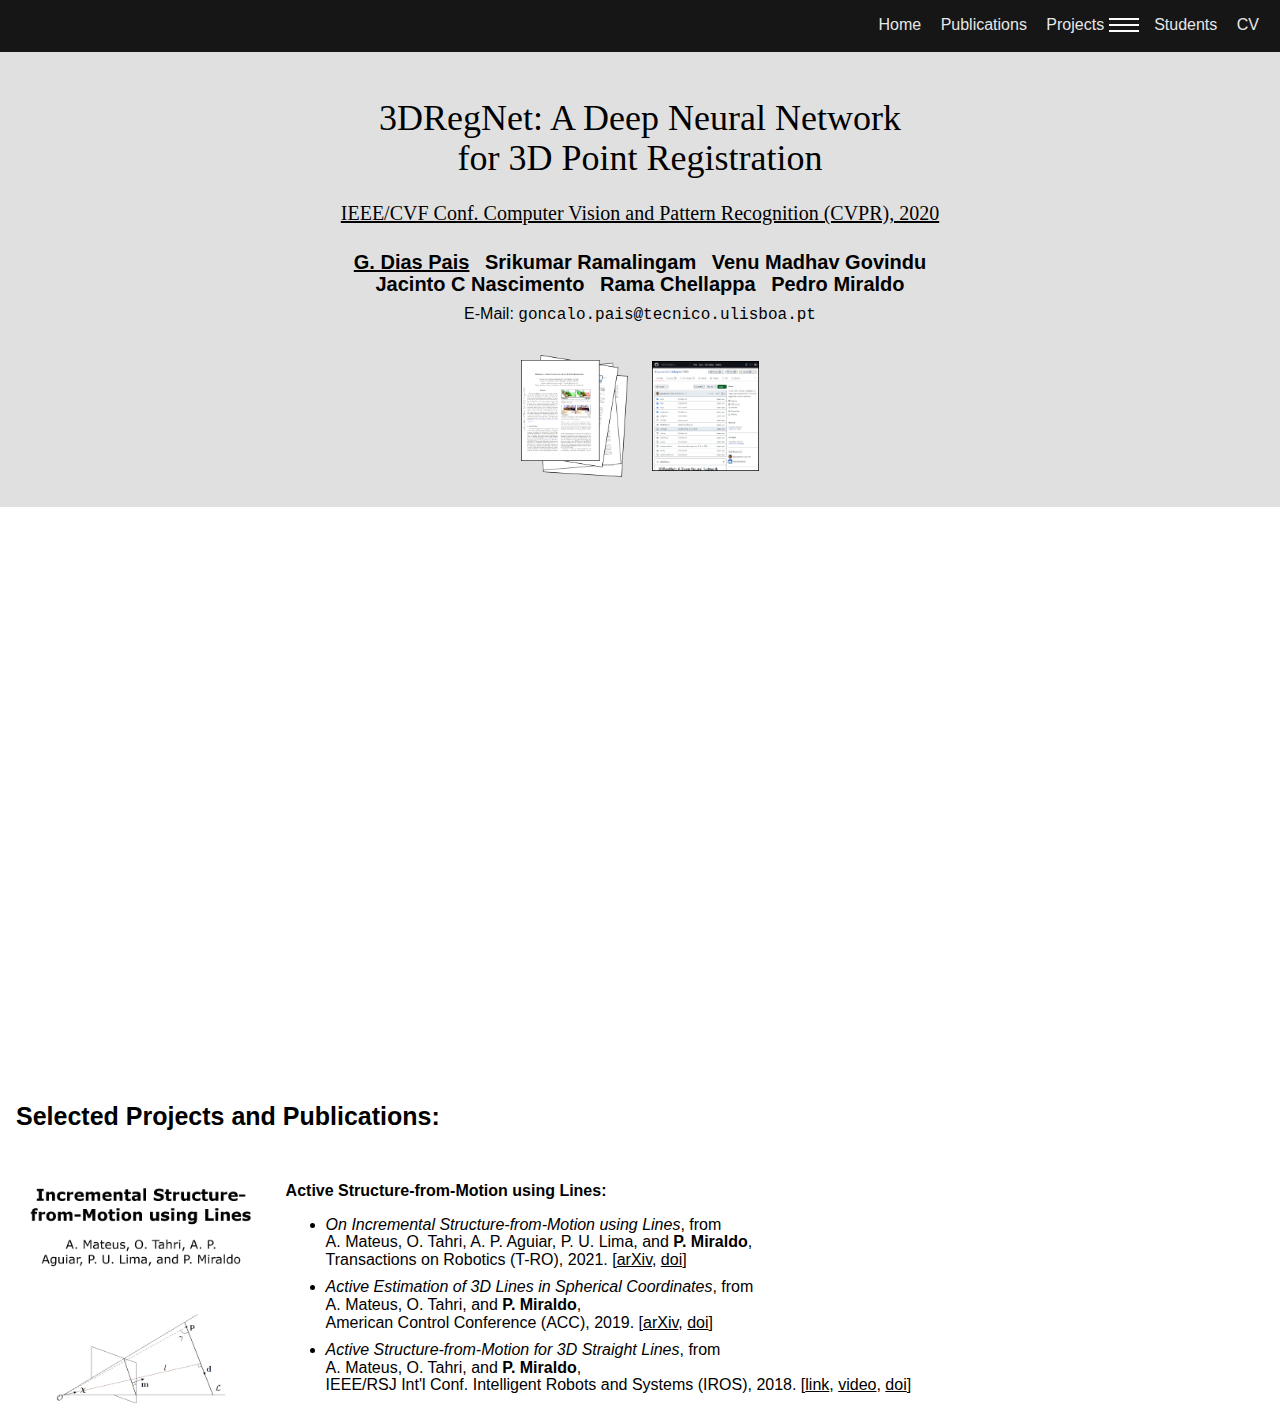
<file: project_template.html>
<html>

<head>
    <title>Pedro Miraldo | IST</title>
    <link REL="SHORTCUT ICON" HREF="./figures/ico.ico">
    <meta name="viewport" content="width=device-width, initial-scale=1">
    <link rel="stylesheet" href="/app/scss/style.css" class="css">
</head>

<body id="body_id">

    <header id="header_id" class="header flex flex-ai-c header_show_down_projects">
        <div id="header_top_bar" class="header_top_bar header_top_bar_project_color">
            <nav id="nav_id" class="flex flex-jc-sb flex-ai-c">
                <a id="hamburguer_button" class="header_menu hide_for_desktop">
                    <span></span>
                    <span></span>
                    <span></span>
                </a>
                <a href="index.html" class="header_logo">
                    <img src="figures/logo.png" , alt="institutional-logo">
                </a>
                <div class="flex flex-jc-r flex-ai-c hide_for_mobile">
                    <div class="header_links hide_for_mobile">
                            <a id="go_home" href="index.html">Home</a>
                            <a id="go_publications" href="publications.html">Publications</a>
                            <a id="show_projects" class="disable">Projects</a>
                    </div>
                    <a id="hamburguer_projects_button" class="header_menu hide_for_mobile header_menu_add_margin_right">
                        <span></span>
                        <span></span>
                        <span></span>
                    </a>
                    <div class="header_links hide_for_mobile">
                        <a id="go_students" href="students.html">Students</a>
                            <a href="PMiraldoCV.pdf">CV</a>
                    </div>
                </div>
            </nav>
        </div>
        <div id="hamburguer_menu_link" class="header_menu_links header_menu_links_closed hide_for_desktop">
            <a id="go_home" href="index.html">Home</a>
            <a id="go_publications" href="publications.html">Publications</a>
            <a id="go_students" href="students.html">Students</a>
            <a href="PMiraldoCV.pdf">CV</a>
        </div>
        <div id="hamburguer_projects_link" class="header_projects_links header_projects_links_closed">
            <a id="go_reg_int_lines" class="caption">Projects with Code</a>
            <a id="go_reg_int_lines" href=".">3D Registration with Lines Intersections</a>
            <a id="go_reg_int_lines" href=".">3D Registration Network</a>
            <a id="go_reg_int_lines" href=".">Pose Estimation with Points and Lines</a>
        </div>
    </header>


    
    <div class="background_project_light">

        <div class="project_head">

            <h1>
                <!--
                    paper title
                -->
                3DRegNet: A Deep Neural Network<br>for 3D Point Registration
            </h1>
            <h2>
                <!--
                    conference/journal
                -->
                IEEE/CVF Conf. Computer Vision and Pattern Recognition (CVPR), 2020
            </h2>

            <h3>
                <!--
                    add authors with links to their pages
                -->
                <a class="underline" href="https://goncalo120.github.io/">G. Dias Pais</a>
                <a href="https://www.cs.utah.edu/~srikumar/">Srikumar Ramalingam</a>
                <a href="https://ee.iisc.ac.in/~venu/">Venu Madhav Govindu</a>
                <a href="http://users.isr.ist.utl.pt/~jan/">Jacinto C Nascimento</a>
                <a href="https://rama.umiacs.io/">Rama Chellappa</a>
                <a href="https://pmiraldo.github.io/">Pedro Miraldo</a>
            </h3>

            <br>

            <h4>
                <!--
                    Main contact Contact
                -->
                E-Mail:
                <a href="mailto:goncalo.pais@tecnico.ulisboa.pt">goncalo.pais@tecnico.ulisboa.pt</a>
            </h4>

            <!--
                Download items, still in project head
            -->
            <div class="downloads">            
                <div class="download_item">
                    <a href="https://arxiv.org/pdf/1904.01701.pdf">
                        <img src="regnet_icon.png" alt="Avatar" class="image">
                        <div class="middle">
                            <div class="text">
                            Paper
                            </div>
                        </div>
                    </a>
                </div>
                <div class="download_item">
                    <a href="https://github.com/goncalo120/3DRegNet">
                        <img src="regnet_code.png" alt="Avatar" class="image">
                        <div class="middle">
                            <div class="text">
                            Code
                            </div>
                        </div>
                    </a>
                </div>
            </div>
        </div>
    </div>
 

    <div class="project_body">
        <iframe width="800px" height="450px" src="https://www.youtube.com/embed/rEY6KwhmXro" title="CVPR2020 Presentation" frameborder="0" allow="accelerometer; autoplay; clipboard-write; encrypted-media; gyroscope; picture-in-picture" allowfullscreen></iframe>
    </div>

    

    <div class="selected_projects">

        <p>
            <b style="font-size:25;">Selected Projects and Publications:</b>
        </p>

        <br><br>
        <div class="row_project">
            <div class="row_project_picture">
                <img src="project_gif/2021-active-lines-sfm.gif">
            </div>
            <div class="row_project_papers">
                <b>Active Structure-from-Motion using Lines:</b><br>
                <ul>
                    <li>
                        <i>On Incremental Structure-from-Motion using Lines</i>, from<br>
                        A. Mateus, O. Tahri, A. P. Aguiar, P. U. Lima, and <b>P. Miraldo</b>,<br>
                        Transactions on Robotics (T-RO), 2021.
                        [<a href="https://arxiv.org/abs/2105.11196">arXiv</a>,
                        <a href="https://doi.org/10.1109/TRO.2021.3085487">doi</a>]

                    </li>
                    <li>
                        <i>Active Estimation of 3D Lines in Spherical Coordinates</i>, from<br>
                        A. Mateus, O. Tahri, and <b>P. Miraldo</b>,<br>
                        American Control Conference (ACC), 2019.
                        [<a href="https://arxiv.org/abs/1902.00473">arXiv</a>,
                        <a href="https://doi.org/10.23919/ACC.2019.8814938">doi</a>]

                    </li>
                    <li>
                        <i>Active Structure-from-Motion for 3D Straight Lines</i>, from<br>
                        A. Mateus, O. Tahri, and <b>P. Miraldo</b>,<br>
                        IEEE/RSJ Int'l Conf. Intelligent Robots and Systems (IROS), 2018.
                        [<a href="https://arxiv.org/abs/1807.00753">link</a>,
                        <a href="./videos.html">video</a>,
                        <a href="https://doi.org/10.1109/IROS.2018.8593793">doi</a>]
                    </li>
                </ul>
            </div>
        </div>

    </div>



    <script src="/app/js/script.js"></script>
    <script src="/app/js/page_id.js"></script>

</body>


</html>
</file>
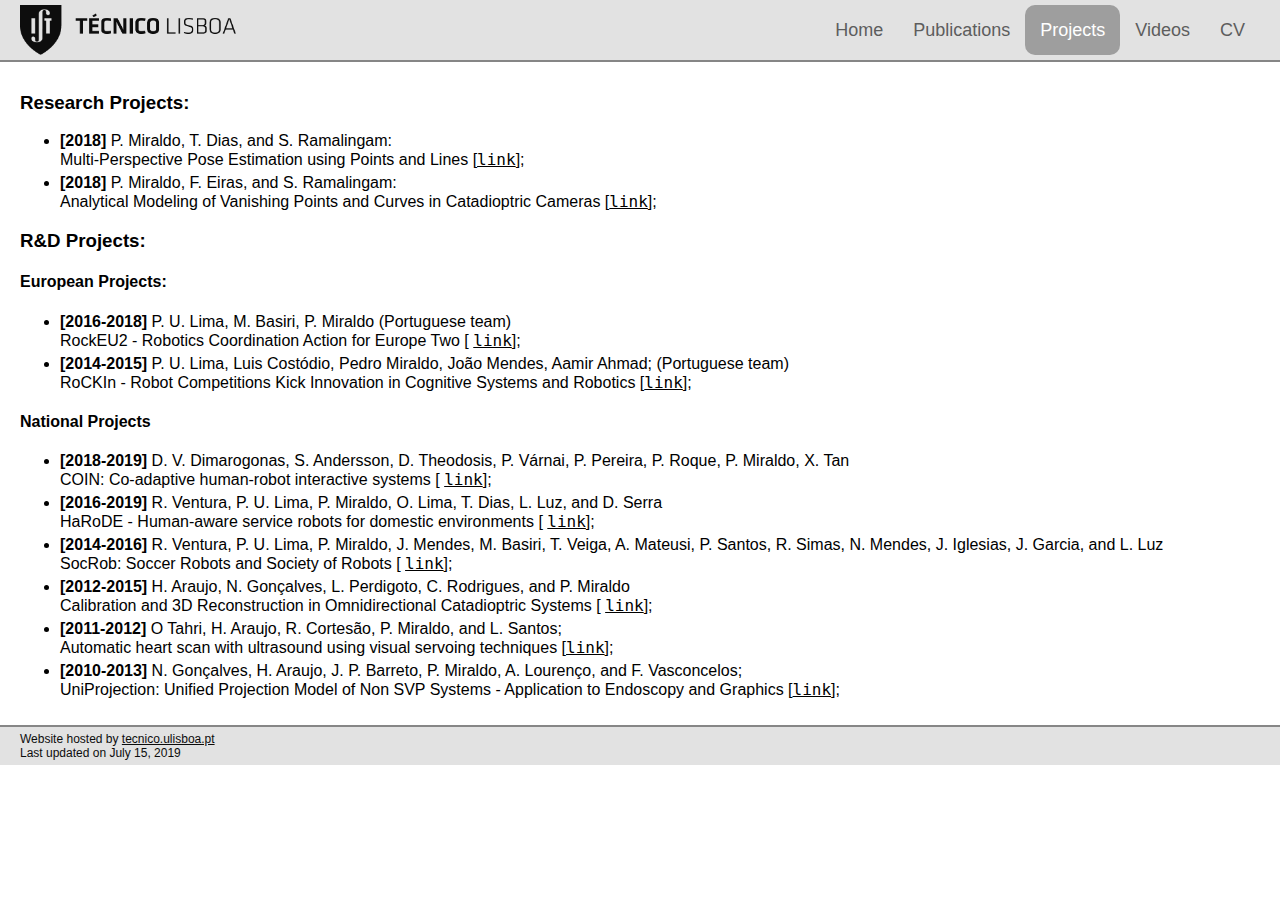
<file: projects.html>
<!-- 
  Pedro Miraldo
  Instituto Superior Tecnico, Lisboa
  pedrosdm@gmail.com
  -->

<html>

<head>
    <title>Pedro Miraldo | IST</title>
    <link REL="SHORTCUT ICON" HREF="./figures/ico.ico">
    </link>
    <link type=" text/css " rel="stylesheet " href="pmiraldo.css ">
    </link>
    <meta name="viewport " content="width=device-width, initial-scale=1 ">
    <script src="./pmiraldo.js "></script>
</head>


<body>


    <div class="header " id="myTopnav ">
        <ul>
            <li>
                <img src="figures/logo.png " alt="Istitution Logo " height="50px " />
            </li>
            <li>
                <a href="./index.html ">Home</a>
            </li>
            <li>
                <a href="./publications.html ">Publications</a>
            </li>
            <li>
                <a class="active " href="./projects.html ">Projects</a>
            </li>
            <li>
                <a href="./videos.html ">Videos</a>
            </li>
            <li>
                <a href="./PMiraldoCV.pdf ">CV</a>
            </li>
        </ul>
        <a href="javascript:void(0); " style="font-size:16px; " class="icon " onclick="myFunction() ">
            <div class="container " onclick="iconTrans(this) ">
                <div class="bar1 "></div>
                <div class="bar2 "></div>
                <div class="bar3 "></div>
            </div>
        </a>
    </div>

    <br>

    <div class="bodypm ">

        <h3>
            Research Projects:
        </h3>
        <ul>
            <li>
                <b>[2018]</b> P. Miraldo, T. Dias, and S. Ramalingam:<br> Multi-Perspective Pose Estimation using Points and Lines [<a href="myproj/2018mp_minimal_points_lines.html "><tt>link</tt></a>];
            </li>
            <li>
                <b>[2018]</b> P. Miraldo, F. Eiras, and S. Ramalingam:<br> Analytical Modeling of Vanishing Points and Curves in Catadioptric Cameras [<a href="myproj/2018vp_ncccs.html "><tt>link</tt></a>];
            </li>
        </ul>


        <h3>
            R&D Projects:
        </h3>
        <h4>
            European Projects:
        </h4>
        <ul>
            <li>
                <b>[2016-2018]</b> P. U. Lima, M. Basiri, P. Miraldo (Portuguese team) <br> RockEU2 - Robotics Coordination Action for Europe Two [
                <a href="https://www.eu-robotics.net/eurobotics/about/projects/rockeu2.html "><tt>link</tt></a>];
            </li>
            <li>
                <b>[2014-2015]</b> P. U. Lima, Luis Cost&oacute;dio, Pedro Miraldo, Jo&atilde;o Mendes, Aamir Ahmad; (Portuguese team) <br> RoCKIn - Robot Competitions Kick Innovation in Cognitive Systems and Robotics [<a href="http://rockinrobotchallenge.eu/ "><tt>link</tt></a>];
            </li>
        </ul>

        <h4>
            National Projects
        </h4>
        <ul>
            <li>
                <b>[2018-2019]</b> D. V. Dimarogonas, S. Andersson, D. Theodosis, P. V&aacute;rnai, P. Pereira, P. Roque, P. Miraldo, X. Tan<br> COIN: Co-adaptive human-robot interactive systems [
                <a href="http://www.coinssf.se "><tt>link</tt></a>];
            </li>
            <li>
                <b>[2016-2019]</b> R. Ventura, P. U. Lima, P. Miraldo, O. Lima, T. Dias, L. Luz, and D. Serra <br> HaRoDE - Human-aware service robots for domestic environments [
                <a href="http://welcome.isr.tecnico.ulisboa.pt/projects/harode-human-aware-service-robots-for-domestic-environments/ "><tt>link</tt></a>];
            </li>
            <li>
                <b>[2014-2016]</b> R. Ventura, P. U. Lima, P. Miraldo, J. Mendes, M. Basiri, T. Veiga, A. Mateusi, P. Santos, R. Simas, N. Mendes, J. Iglesias, J. Garcia, and L. Luz<br> SocRob: Soccer Robots and Society of Robots [
                <a href="http://socrob.isr.ist.utl.pt "><tt>link</tt></a>];
            </li>
            <li>
                <b>[2012-2015]</b> H. Araujo, N. Gon&ccedil;alves, L. Perdigoto, C. Rodrigues, and P. Miraldo<br> Calibration and 3D Reconstruction in Omnidirectional Catadioptric Systems [
                <a href="https://www.fct.pt/apoios/projectos/consulta/vglobal_projecto.phtml.en?idProjecto=122454&idElemConcurso=4216 "><tt>link</tt></a>];
            </li>
            <li>
                <b>[2011-2012]</b> O Tahri, H. Araujo, R. Cortes&atilde;o, P. Miraldo, and L. Santos;<br> Automatic heart scan with ultrasound using visual servoing techniques [<a href="https://isr.uc.pt/index.php/projects?task=showprojectisr.show&idProject=27 "><tt>link</tt></a>];
            </li>
            <li>
                <b>[2010-2013]</b> N. Gon&ccedil;alves, H. Araujo, J. P. Barreto, P. Miraldo, A. Louren&ccedil;o, and F. Vasconcelos;<br> UniProjection: Unified Projection Model of Non SVP Systems - Application to Endoscopy and Graphics [<a href="https://www.isr.uc.pt/index.php/projects?task=showprojectisr.show&idProject=9 "><tt>link</tt></a>];
            </li>
        </ul>

    </div>

    <div class="footer">
        <!--Website hosted by <a href="http://www.kth.se ">www.kth.se</a><br>-->
        Website hosted by <a href="http://www.tecnico.ulisboa.pt ">tecnico.ulisboa.pt</a><br> Last updated on July 15, 2019
    </div>

</body>

</html>
</file>
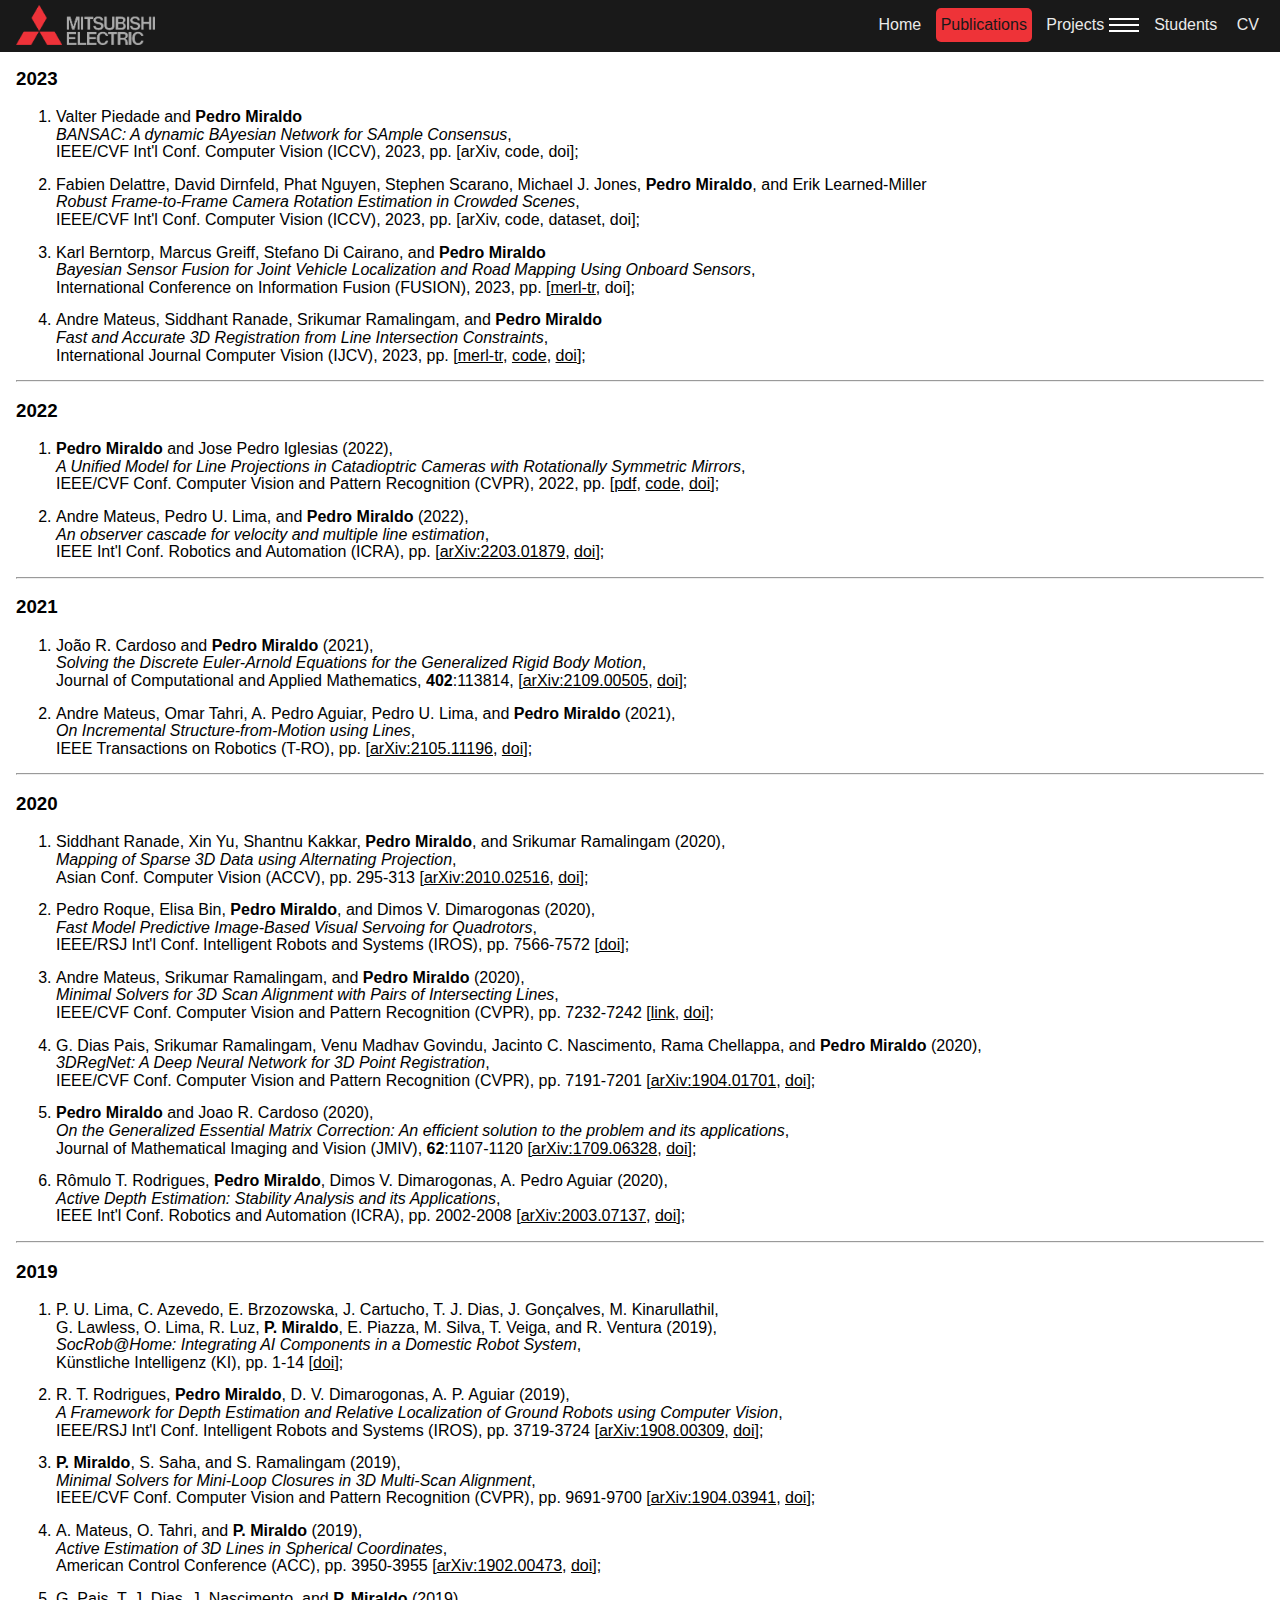
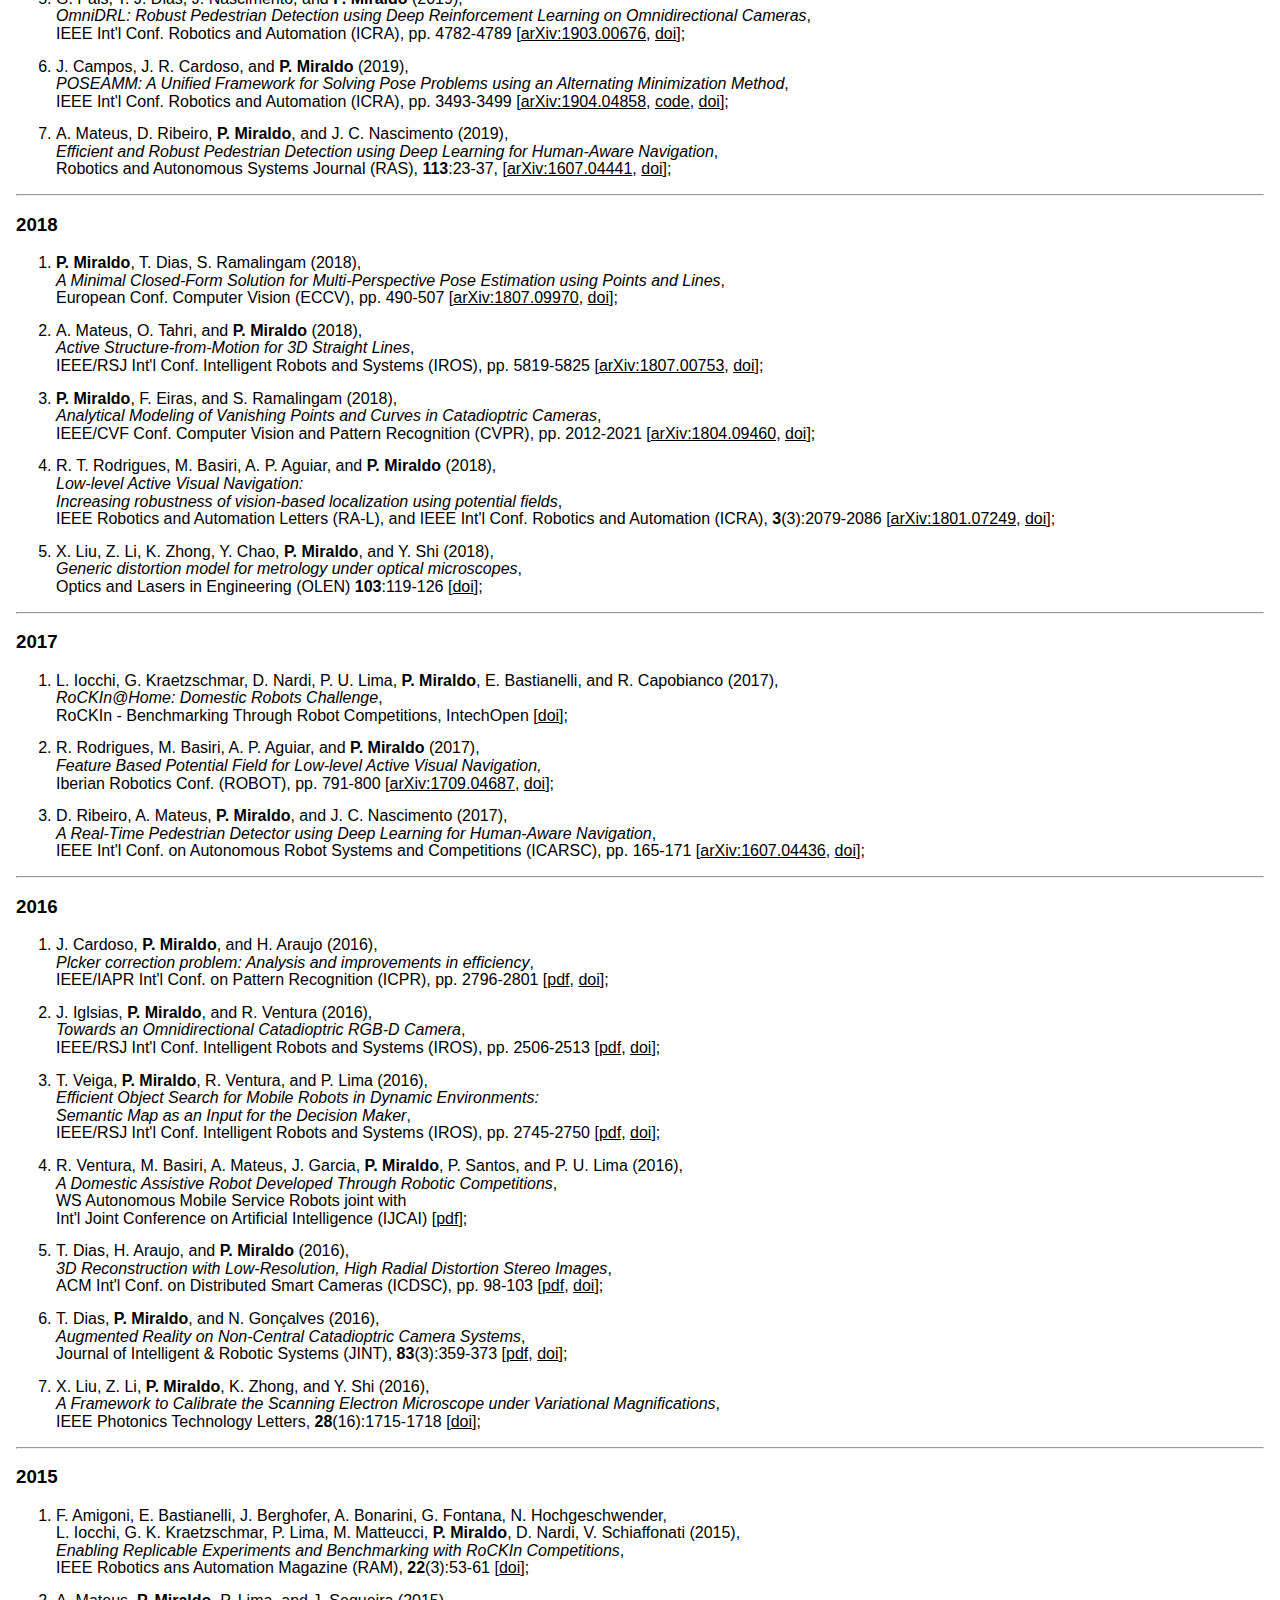
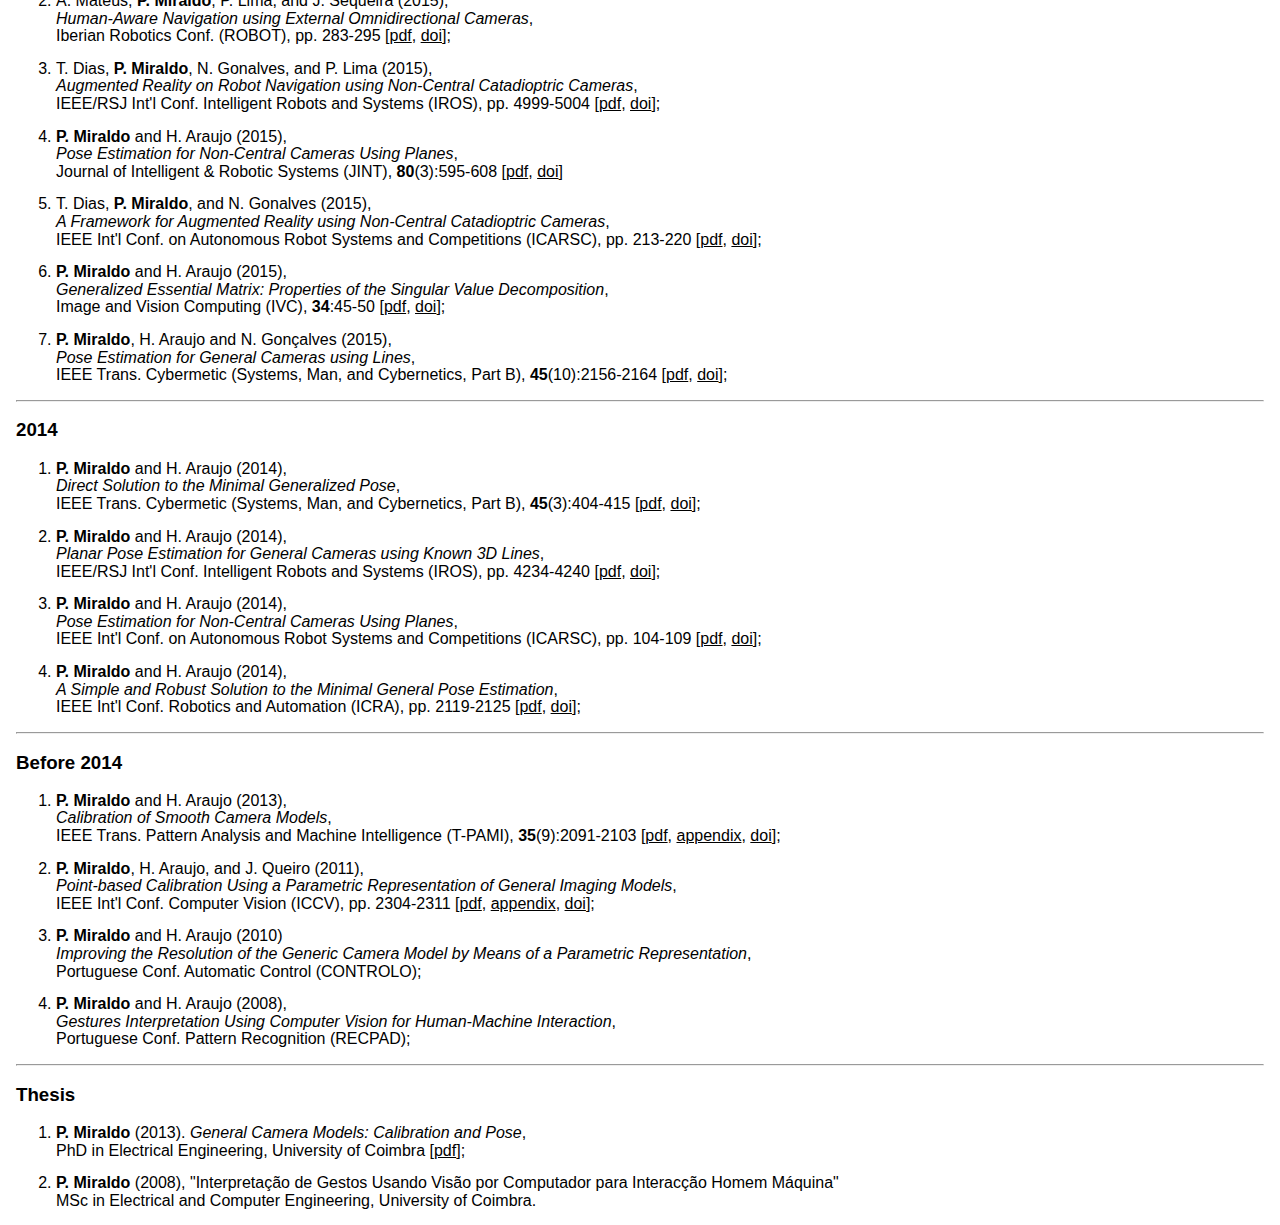
<file: publications.html>
<html>

<head>
    <title>Pedro Miraldo</title>
    <link REL="SHORTCUT ICON" HREF="figures/diam.png">
    <meta name="viewport" content="width=device-width, initial-scale=1">
    <link rel="stylesheet" href="/app/scss/style.css" class="css">
</head>

<body id="body_id">

    <script id="replace_with_navbar" src="/app/js/nav.js"></script>

    <div class="pub">

        <h3 id="2023">2023</h3>
        <ol>
            <li>
                Valter Piedade and <b>Pedro Miraldo</b><br>
                <i>BANSAC: A dynamic BAyesian Network for SAmple Consensus</i>,<br>
                IEEE/CVF Int'l Conf. Computer Vision (ICCV), 2023, pp.
                [arXiv,
                code,
                doi];
            </li>
            <li>
                Fabien Delattre, David Dirnfeld, Phat Nguyen, Stephen Scarano, Michael J. Jones, <b>Pedro Miraldo</b>, and Erik Learned-Miller<br>
                <i>Robust Frame-to-Frame Camera Rotation Estimation in Crowded Scenes</i>,<br>
                IEEE/CVF Int'l Conf. Computer Vision (ICCV), 2023, pp.
                [arXiv,
                code,
                dataset,
                doi];
            </li>
            <li>
                Karl Berntorp, Marcus Greiff, Stefano Di Cairano, and <b>Pedro Miraldo</b><br>
                <i>Bayesian Sensor Fusion for Joint Vehicle Localization and Road Mapping Using Onboard Sensors</i>,<br>
                International Conference on Information Fusion (FUSION), 2023, pp.
                [<a href="https://www.merl.com/publications/TR2023-074">merl-tr</a>,
                doi];
            </li>
            <li>
                Andre Mateus, Siddhant Ranade, Srikumar Ramalingam, and <b>Pedro Miraldo</b> <br>
                <i>Fast and Accurate 3D Registration from Line Intersection Constraints</i>,<br>
                International Journal Computer Vision (IJCV), 2023, pp.
                [<a href="https://www.merl.com/publications/TR2023-007">merl-tr</a>,
                <a href="https://github.com/3DVisionISR/3DMinRegLineIntersect">code</a>,
                <a href="https://doi.org/10.1007/s11263-023-01774-1">doi</a>];
            </li>
        </ol>

        <hr>

        <h3 id="2022">2022</h3>
        <ol>
            <li>
                <b>Pedro Miraldo</b> and Jose Pedro Iglesias (2022), <br>
                <i>A Unified Model for Line Projections in Catadioptric Cameras with Rotationally Symmetric Mirrors</i>,<br>
                IEEE/CVF Conf. Computer Vision and Pattern Recognition (CVPR), 2022, pp.
                [<a href="https://www.merl.com/publications/docs/TR2022-084.pdf">pdf</a>,
                <a href="https://github.com/pmiraldo/line-projection-catadioptric">code</a>,
                <a href="https://doi.org/10.1109/CVPR52688.2022.01534">doi</a>];
            </li>
            <li>
                Andre Mateus, Pedro U. Lima, and <b>Pedro Miraldo</b> (2022), <br>
                <i>An observer cascade for velocity and multiple line estimation</i>,<br>
                IEEE Int'l Conf. Robotics and Automation (ICRA), pp.
                [<a href="https://arxiv.org/abs/2203.01879">arXiv:2203.01879</a>,
                <a href="https://doi.org/10.1109/ICRA46639.2022.9812292">doi</a>];
            </li>
        </ol>

        <hr>

        <h3 id="2021">2021</h3>
        <ol>
            <li>
                Jo&atilde;o R. Cardoso and <b>Pedro Miraldo</b> (2021),<br>
                <i>Solving the Discrete Euler-Arnold Equations for the Generalized Rigid Body Motion</i>,<br>
                Journal of Computational and Applied Mathematics, <b>402</b>:113814,
                [<a href="https://arxiv.org/abs/2109.00505">arXiv:2109.00505</a>,
                <a href="https://doi.org/10.1016/j.cam.2021.113814">doi</a>];
            </li>
            <li>
                Andre Mateus, Omar Tahri, A. Pedro Aguiar, Pedro U. Lima, and <b>Pedro Miraldo</b> (2021), <br>
                <i>On Incremental Structure-from-Motion using Lines</i>,<br> IEEE Transactions on Robotics (T-RO), pp.
                [<a href="https://arxiv.org/abs/2105.11196">arXiv:2105.11196</a>,
                <a href="https://doi.org/10.1109/TRO.2021.3085487">doi</a>];
            </li>
        </ol>

        <hr>

        <h3 id="2020">2020</h3>
        <ol>
            <li>
                Siddhant Ranade, Xin Yu, Shantnu Kakkar, <b>Pedro Miraldo</b>, and Srikumar Ramalingam (2020), <br>
                <i>Mapping of Sparse 3D Data using Alternating Projection</i>,<br> Asian Conf. Computer Vision
                (ACCV),
                pp. 295-313
                [<a href="https://arxiv.org/abs/2010.02516">arXiv:2010.02516</a>,
                <a href="https://doi.org/10.1007/978-3-030-69525-5_18">doi</a>];
            </li>
            <li>
                Pedro Roque, Elisa Bin, <b>Pedro Miraldo</b>, and Dimos V. Dimarogonas (2020),<br>
                <i>Fast Model Predictive Image-Based Visual Servoing for Quadrotors</i>,<br> IEEE/RSJ Int'l Conf.
                Intelligent Robots and Systems (IROS), pp. 7566-7572
                [<a href="https://doi.org/10.1109/IROS45743.2020.9340759">doi</a>];
            </li>
            <li>
                Andre Mateus, Srikumar Ramalingam, and <b>Pedro Miraldo</b> (2020),<br>
                <i>Minimal Solvers for 3D Scan Alignment with Pairs of Intersecting Lines</i>,<br> IEEE/CVF Conf.
                Computer Vision and Pattern Recognition (CVPR), pp. 7232-7242
                [<a href="https://openaccess.thecvf.com/content_CVPR_2020/html/Mateus_Minimal_Solvers_for_3D_Scan_Alignment_With_Pairs_of_Intersecting_CVPR_2020_paper.html">link</a>,
                <a href="https://doi.org/10.1109/CVPR42600.2020.00726">doi</a>];
            </li>
            <li>
                G. Dias Pais, Srikumar Ramalingam, Venu Madhav Govindu, Jacinto C. Nascimento, Rama Chellappa, and
                <b>Pedro Miraldo</b> (2020),<br>
                <i>3DRegNet: A Deep Neural Network for 3D Point Registration</i>,<br> IEEE/CVF Conf. Computer Vision
                and
                Pattern Recognition (CVPR), pp. 7191-7201
                [<a href="https://arxiv.org/abs/1904.01701">arXiv:1904.01701</a>,
                <a href="https://doi.org/10.1109/CVPR42600.2020.00722">doi</a>];
            </li>
            <li>
                <b>Pedro Miraldo</b> and Joao R. Cardoso (2020),<br>
                <i>On the Generalized Essential Matrix Correction: An efficient solution to the problem and its
                    applications</i>,<br> Journal of Mathematical Imaging and Vision (JMIV), <b>62</b>:1107-1120
                [<a href="https://arxiv.org/abs/1709.06328">arXiv:1709.06328</a>,
                <a href="https://doi.org/10.1007/s10851-020-00961-w">doi</a>];
            </li>
            <li>
                R&ocirc;mulo T. Rodrigues, <b>Pedro Miraldo</b>, Dimos V. Dimarogonas, A. Pedro Aguiar (2020),<br>
                <i>Active Depth Estimation: Stability Analysis and its Applications</i>,<br> IEEE Int'l Conf.
                Robotics
                and Automation (ICRA), pp. 2002-2008
                [<a href="https://arxiv.org/abs/2003.07137">arXiv:2003.07137</a>,
                <a href="https://doi.org/10.1109/ICRA40945.2020.9196670">doi</a>];
            </li>
        </ol>

        <hr>

        <h3 id="2019">2019</h3>
        <ol>
            <li>
                P. U. Lima, C. Azevedo, E. Brzozowska, J. Cartucho, T. J. Dias, J. Gon&ccedil;alves, M.
                Kinarullathil,
                <br>G. Lawless, O. Lima, R. Luz, <b>P. Miraldo</b>, E. Piazza, M. Silva, T. Veiga, and R. Ventura
                (2019), <br>
                <i>SocRob@Home: Integrating AI Components in a Domestic Robot System</i>,<br> K&uuml;nstliche
                Intelligenz (KI), pp. 1-14
                [<a href="https://doi.org/10.1007/s13218-019-00618-w">doi</a>];
            </li>
            <li>
                R. T. Rodrigues, <b>Pedro Miraldo</b>, D. V. Dimarogonas, A. P. Aguiar (2019), <br>
                <i>A Framework for Depth Estimation and Relative Localization of Ground Robots using Computer
                    Vision</i>,<br>
                IEEE/RSJ Int'l Conf. Intelligent Robots and Systems (IROS), pp. 3719-3724
                [<a href="https://arxiv.org/abs/1908.00309">arXiv:1908.00309</a>,
                <a href="https://doi.org/10.1109/IROS40897.2019.8968459">doi</a>];
            </li>
            <li>
                <b>P. Miraldo</b>, S. Saha, and S. Ramalingam (2019),<br>
                <i>Minimal Solvers for Mini-Loop Closures in 3D Multi-Scan Alignment</i>,<br> IEEE/CVF Conf.
                Computer
                Vision and Pattern Recognition (CVPR), pp. 9691-9700
                [<a href="https://arxiv.org/abs/1904.03941">arXiv:1904.03941</a>,
                <a href="https://doi.org/10.1109/CVPR.2019.00993">doi</a>];
            </li>
            <li>
                A. Mateus, O. Tahri, and <b>P. Miraldo</b> (2019),<br>
                <i>Active Estimation of 3D Lines in Spherical Coordinates</i>,<br> American Control Conference
                (ACC),
                pp. 3950-3955
                [<a href="https://arxiv.org/abs/1902.00473">arXiv:1902.00473</a>,
                <a href="https://doi.org/10.23919/ACC.2019.8814938">doi</a>];
            </li>
            <li>
                G. Pais, T. J. Dias, J. Nascimento, and <b>P. Miraldo</b> (2019),<br>
                <i>OmniDRL: Robust Pedestrian Detection using Deep Reinforcement Learning on Omnidirectional
                    Cameras</i>,<br> IEEE Int'l Conf. Robotics and Automation (ICRA), pp. 4782-4789
                [<a href="https://arxiv.org/abs/1903.00676">arXiv:1903.00676</a>,
                <a href="https://doi.org/10.1109/ICRA.2019.8794471">doi</a>];
            </li>
            <li>
                J. Campos, J. R. Cardoso, and <b>P. Miraldo</b> (2019),<br>
                <i>POSEAMM: A Unified Framework for Solving Pose Problems using an Alternating Minimization
                    Method</i>,<br> IEEE Int'l Conf. Robotics and Automation (ICRA), pp. 3493-3499
                [<a href="https://arxiv.org/abs/1904.04858">arXiv:1904.04858</a>,
                <a href="https://github.com/pmiraldo/2018AMMPoseSolver">code</a>,
                <a href="https://doi.org/10.1109/ICRA.2019.8793694">doi</a>];
            </li>
            <li>
                A. Mateus, D. Ribeiro, <b>P. Miraldo</b>, and J. C. Nascimento (2019),<br>
                <i>Efficient and Robust Pedestrian Detection using Deep Learning for Human-Aware Navigation</i>,<br>
                Robotics and Autonomous Systems Journal (RAS), <b>113</b>:23-37,
                [<a href="https://arxiv.org/abs/1607.04441">arXiv:1607.04441</a>,
                <a href="https://doi.org/10.1016/j.robot.2018.12.007">doi</a>];
            </li>
        </ol>

        <hr>

        <h3 id="2018">2018</h3>
        <ol>
            <li>
                <b>P. Miraldo</b>, T. Dias, S. Ramalingam (2018),<br>
                <i>A Minimal Closed-Form Solution for Multi-Perspective Pose Estimation using Points and
                    Lines</i>,<br>
                European Conf. Computer Vision (ECCV), pp. 490-507
                [<a href="https://arxiv.org/abs/1807.09970">arXiv:1807.09970</a>,
                <!-- <a href="myproj/2018mp_minimal_points_lines.html">project</a>, -->
                <a href="https://doi.org/10.1007/978-3-030-01270-0_29">doi</a>];
            </li>
            <li>
                A. Mateus, O. Tahri, and <b>P. Miraldo</b> (2018), <br>
                <i>Active Structure-from-Motion for 3D Straight Lines</i>,<br> IEEE/RSJ Int'l Conf. Intelligent
                Robots
                and Systems (IROS), pp. 5819-5825
                [<a href="https://arxiv.org/abs/1807.00753">arXiv:1807.00753</a>,
                <a href="https://doi.org/10.1109/IROS.2018.8593793">doi</a>];
            </li>
            <li>
                <b>P. Miraldo</b>, F. Eiras, and S. Ramalingam (2018), <br>
                <i>Analytical Modeling of Vanishing Points and Curves in Catadioptric Cameras</i>,<br> IEEE/CVF
                Conf.
                Computer Vision and Pattern Recognition (CVPR), pp. 2012-2021
                [<a href="https://arxiv.org/abs/1804.09460">arXiv:1804.09460</a>,
                <!-- <a href="myproj/2018vp_ncccs.html">project</a>, -->
                <a href="https://doi.org/10.1109/CVPR.2018.00215">doi</a>];
            </li>
            <li>
                R. T. Rodrigues, M. Basiri, A. P. Aguiar, and <b>P. Miraldo</b> (2018), <br>
                <i>Low-level Active Visual Navigation:<br> Increasing robustness of vision-based localization using
                    potential fields</i>,<br>
                IEEE Robotics and Automation Letters (RA-L), and IEEE Int'l Conf. Robotics and Automation (ICRA),
                <b>3</b>(3):2079-2086
                [<a href="https://arxiv.org/abs/1801.07249">arXiv:1801.07249</a>,
                <a href="https://doi.org/10.1109/LRA.2018.2809628">doi</a>];
            </li>
            <li>
                X. Liu, Z. Li, K. Zhong, Y. Chao, <b>P. Miraldo</b>, and Y. Shi (2018), <br>
                <i> Generic distortion model for metrology under optical microscopes</i>,<br> Optics and Lasers in
                Engineering (OLEN) <b>103</b>:119-126
                [<a href="https://doi.org/10.1016/j.optlaseng.2017.12.006">doi</a>];
            </li>
        </ol>

        <hr>

        <h3 id="2017">2017</h3>
        <ol>
            <li>
                L. Iocchi, G. Kraetzschmar, D. Nardi, P. U. Lima, <b>P. Miraldo</b>, E. Bastianelli, and R.
                Capobianco
                (2017),
                <br> <i>RoCKIn@Home: Domestic Robots Challenge</i>, </br> RoCKIn - Benchmarking Through Robot
                Competitions, IntechOpen
                [<a href="https://doi.org/10.5772/intechopen.70015">doi</a>];
            </li>
            <li>
                R. Rodrigues, M. Basiri, A. P. Aguiar, and <b>P. Miraldo</b> (2017),<br>
                <i> Feature Based Potential Field for Low-level Active Visual Navigation,</i><br> Iberian Robotics
                Conf.
                (ROBOT), pp. 791-800
                [<a href="https://arxiv.org/abs/1709.04687">arXiv:1709.04687</a>,
                <a href="https://doi.org/10.1007/978-3-319-70833-1_64">doi</a>];
            </li>
            <li>
                D. Ribeiro, A. Mateus, <b>P. Miraldo</b>, and J. C. Nascimento (2017),<br>
                <i>A Real-Time Pedestrian Detector using Deep Learning for Human-Aware Navigation</i>,<br> IEEE
                Int'l
                Conf. on Autonomous Robot Systems and Competitions (ICARSC), pp. 165-171
                [<a href="https://arxiv.org/abs/1607.04436">arXiv:1607.04436</a>,
                <a href="https://doi.org/10.1109/ICARSC.2017.7964070">doi</a>];
            </li>
        </ol>

        <hr>

        <h3 id="2016">2016</h3>
        <ol>
            <li>
                J. Cardoso, <b>P. Miraldo</b>, and H. Araujo (2016),<br>
                <i>Plcker correction problem: Analysis and improvements in efficiency</i>,<br> IEEE/IAPR Int'l Conf.
                on
                Pattern Recognition (ICPR), pp. 2796-2801
                [<a href="pub/2016icpr.pdf">pdf</a>,
                <a href="https://doi.org/10.1109/ICPR.2016.7900059">doi</a>];
            </li>
            <li>
                J. Iglsias, <b>P. Miraldo</b>, and R. Ventura (2016),<br>
                <i>Towards an Omnidirectional Catadioptric RGB-D Camera</i>,<br> IEEE/RSJ Int'l Conf. Intelligent
                Robots
                and Systems (IROS), pp. 2506-2513
                [<a href="pub/2016iros_JI.pdf">pdf</a>,
                <a href="https://doi.org/10.1109/IROS.2016.7759390">doi</a>];
            </li>
            <li>T. Veiga, <b>P. Miraldo</b>, R. Ventura, and P. Lima (2016),<br>
                <i>Efficient Object Search for Mobile Robots in Dynamic Environments: <br> Semantic Map as an Input
                    for
                    the Decision Maker</i>,<br>
                IEEE/RSJ Int'l Conf. Intelligent Robots and Systems (IROS), pp. 2745-2750
                [<a href="pub/2016iros_TV.pdf">pdf</a>,
                <a href="https://doi.org/10.1109/IROS.2016.7759426">doi</a>];
            </li>
            <li> R. Ventura, M. Basiri, A. Mateus, J. Garcia, <b>P. Miraldo</b>, P. Santos, and P. U. Lima
                (2016),<br>
                <i>A Domestic Assistive Robot Developed Through Robotic Competitions</i>,<br>
                WS Autonomous Mobile Service Robots joint with <br>Int'l Joint Conference on Artificial Intelligence
                (IJCAI)
                [<a href="pub/2016_A_Domestic_Assistive_Robot_Developed_Through_Robot_Competitions.pdf">pdf</a>];
            </li>
            <li> T. Dias, H. Araujo, and <b>P. Miraldo</b> (2016),<br>
                <i>3D Reconstruction with Low-Resolution, High Radial Distortion Stereo Images</i>,<br>
                ACM Int'l Conf. on Distributed Smart Cameras (ICDSC), pp. 98-103
                [<a href="pub/2016icds.pdf">pdf</a>,
                <a href="https://doi.org/10.1145/2967413.2967435">doi</a>];
            </li>
            <li>
                T. Dias, <b>P. Miraldo</b>, and N. Gon&ccedil;alves (2016), <br>
                <i>Augmented Reality on Non-Central Catadioptric Camera Systems</i>,<br> Journal of Intelligent &
                Robotic Systems (JINT), <b>83</b>(3):359-373
                [<a href="pub/2015jint.pdf">pdf</a>,
                <a href="https://doi.org/10.1007/s10846-016-0349-9">doi</a>];
            </li>
            <li>
                X. Liu, Z. Li, <b>P. Miraldo</b>, K. Zhong, and Y. Shi (2016), <br>
                <i>A Framework to Calibrate the Scanning Electron Microscope under Variational
                    Magnifications</i>,<br>
                IEEE Photonics Technology Letters, <b>28</b>(16):1715-1718
                [<a href="https://doi.org/10.1109/LPT.2016.2522758">doi</a>];
            </li>
        </ol>

        <hr>

        <h3 id="2015">2015</h3>
        <ol>
            <li>
                F. Amigoni, E. Bastianelli, J. Berghofer, A. Bonarini, G. Fontana, N. Hochgeschwender, <br>L.
                Iocchi, G.
                K. Kraetzschmar, P. Lima, M. Matteucci, <b>P. Miraldo</b>, D. Nardi, V. Schiaffonati (2015), <br>
                <i>Enabling Replicable Experiments and Benchmarking with RoCKIn Competitions</i>, <br>IEEE Robotics
                ans
                Automation Magazine (RAM), <b>22</b>(3):53-61
                [<a href="https://doi.org/10.1109/MRA.2015.2448871">doi</a>];
            </li>
            <li> A. Mateus, <b>P. Miraldo</b>, P. Lima, and J. Sequeira (2015),<br>
                <i>Human-Aware Navigation using External Omnidirectional Cameras</i>,<br> Iberian Robotics Conf.
                (ROBOT), pp. 283-295
                [<a href="pub/2015ibRobot.pdf">pdf</a>,
                <a href="https://doi.org/10.1007/978-3-319-27146-0_22">doi</a>];
            </li>
            <li> T. Dias, <b>P. Miraldo</b>, N. Gonalves, and P. Lima (2015),<br>
                <i>Augmented Reality on Robot Navigation using Non-Central Catadioptric Cameras</i>,<br> IEEE/RSJ
                Int'l
                Conf. Intelligent Robots and Systems (IROS), pp. 4999-5004
                [<a href="pub/2015iros.pdf">pdf</a>,
                <a href="https://doi.org/10.1109/IROS.2015.7354080">doi</a>];
            </li>
            <li>
                <b>P. Miraldo</b> and H. Araujo (2015), <br>
                <i>Pose Estimation for Non-Central Cameras Using Planes</i>,<br> Journal of Intelligent & Robotic
                Systems (JINT), <b>80</b>(3):595-608
                [<a href="pub/2014jint.pdf">pdf</a>,
                <a href="https://doi.org/10.1007/s10846-015-0193-3">doi</a>]
            </li>
            <li>T. Dias, <b>P. Miraldo</b>, and N. Gonalves (2015),<br>
                <i>A Framework for Augmented Reality using Non-Central Catadioptric Cameras</i>,<br>
                IEEE Int'l Conf. on Autonomous Robot Systems and Competitions (ICARSC), pp. 213-220
                [<a href="pub/2015icarsc.pdf">pdf</a>,
                <a href="https://doi.org/10.1109/ICARSC.2015.31">doi</a>];
            </li>
            <li>
                <b>P. Miraldo</b> and H. Araujo (2015), <br>
                <i>Generalized Essential Matrix: Properties of the Singular Value Decomposition</i>,<br>
                Image and Vision Computing (IVC), <b>34</b>:45-50
                [<a href="pub/2014imavis.pdf">pdf</a>,
                <a href="https://doi.org/10.1016/j.imavis.2014.11.003">doi</a>];
            </li>
            <li>
                <b>P. Miraldo</b>, H. Araujo and N. Gon&ccedil;alves (2015),<br>
                <i>Pose Estimation for General Cameras using Lines</i>,<br>
                IEEE Trans. Cybermetic (Systems, Man, and Cybernetics, Part B), <b>45</b>(10):2156-2164
                [<a href="pub/2013tc.pdf">pdf</a>,
                <a href="https://doi.org/10.1109/TCYB.2014.2366378">doi</a>];
            </li>
        </ol>

        <hr>

        <h3 id="2014">2014</h3>
        <ol>
            <li><b>P. Miraldo</b> and H. Araujo (2014),<br>
                <i>Direct Solution to the Minimal Generalized Pose</i>,<br> IEEE Trans. Cybermetic (Systems, Man,
                and
                Cybernetics, Part B), <b>45</b>(3):404-415
                [<a href="pub/2013_2tc.pdf">pdf</a>,
                <a href="https://doi.org/10.1109/TCYB.2014.2326970">doi</a>];
            </li>
            <li> <b>P. Miraldo</b> and H. Araujo (2014),<br>
                <i>Planar Pose Estimation for General Cameras using Known 3D Lines</i>,<br> IEEE/RSJ Int'l Conf.
                Intelligent Robots and Systems (IROS), pp. 4234-4240
                [<a href="pub/2014iros.pdf">pdf</a>,
                <a href="https://doi.org/10.1109/IROS.2014.6943159">doi</a>];

            </li>
            <li> <b>P. Miraldo</b> and H. Araujo (2014),<br>
                <i>Pose Estimation for Non-Central Cameras Using Planes</i>,<br> IEEE Int'l Conf. on Autonomous
                Robot
                Systems and Competitions (ICARSC), pp. 104-109
                [<a href="pub/2014robotica.pdf">pdf</a>,
                <a href="https://doi.org/10.1109/ICARSC.2014.6849770">doi</a>];
            </li>
            <li> <b>P. Miraldo</b> and H. Araujo (2014),<br>
                <i>A Simple and Robust Solution to the Minimal General Pose Estimation</i>,<br> IEEE Int'l Conf.
                Robotics and Automation (ICRA), pp. 2119-2125
                [<a href="pub/2014icra.pdf">pdf</a>,
                <a href="https://doi.org/10.1109/ICRA.2014.6907150">doi</a>];
            </li>
        </ol>

        <hr>

        <h3 id="2013">Before 2014</h3>
        <ol>
            <li>
                <b>P. Miraldo</b> and H. Araujo (2013),<br>
                <i>Calibration of Smooth Camera Models</i>,<br> IEEE Trans. Pattern Analysis and Machine
                Intelligence
                (T-PAMI), <b>35</b>(9):2091-2103
                [<a href="pub/2012tpami.pdf">pdf</a>,
                <a href="pub/2012tpami_suppmat.pdf">appendix</a>,
                <a href="https://doi.org/10.1109/TPAMI.2012.258">doi</a>];
            </li>
            <li> <b>P. Miraldo</b>, H. Araujo, and J. Queiro (2011),<br>
                <i>Point-based Calibration Using a Parametric Representation of General Imaging Models</i>,<br>
                IEEE Int'l Conf. Computer Vision (ICCV), pp. 2304-2311
                [<a href="pub/2011iccv.pdf">pdf</a>,
                <a href="pub/2011tech_report.pdf">appendix</a>,
                <a href="https://doi.org/10.1109/ICCV.2011.6126511">doi</a>];
            </li>
            <li> <b>P. Miraldo</b> and H. Araujo (2010)<br>
                <i>Improving the Resolution of the Generic Camera Model by Means of a Parametric
                    Representation</i>,<br>
                Portuguese Conf. Automatic Control (CONTROLO);
            </li>
            <li> <b>P. Miraldo</b> and H. Araujo (2008),<br>
                <i>Gestures Interpretation Using Computer Vision for Human-Machine Interaction</i>,<br>
                Portuguese Conf. Pattern Recognition (RECPAD);
            </li>
        </ol>

        <hr>

        <h3 id="thesis">Thesis</h3>
        <ol>
            <li>
                <b>P. Miraldo</b> (2013). <i>General Camera Models: Calibration and Pose</i>, </br>PhD in Electrical
                Engineering, University of Coimbra [<a href="pub/2013thesis_PhD_miraldo.pdf">pdf</a>];
            </li>
            <li>
                <b>P. Miraldo</b> (2008), "Interpreta&ccedil;&atilde;o de Gestos Usando Vis&atilde;o por Computador
                para
                Interac&ccedil;&atilde;o Homem M&aacute;quina"</br>MSc in Electrical and Computer Engineering,
                University of Coimbra.
            </li>
        </ol>

    </div>

    <!-- <script src="/app/js/script.js"></script> -->
    <!-- <script src="/app/js/page_id.js"></script> -->

</body>
</file>
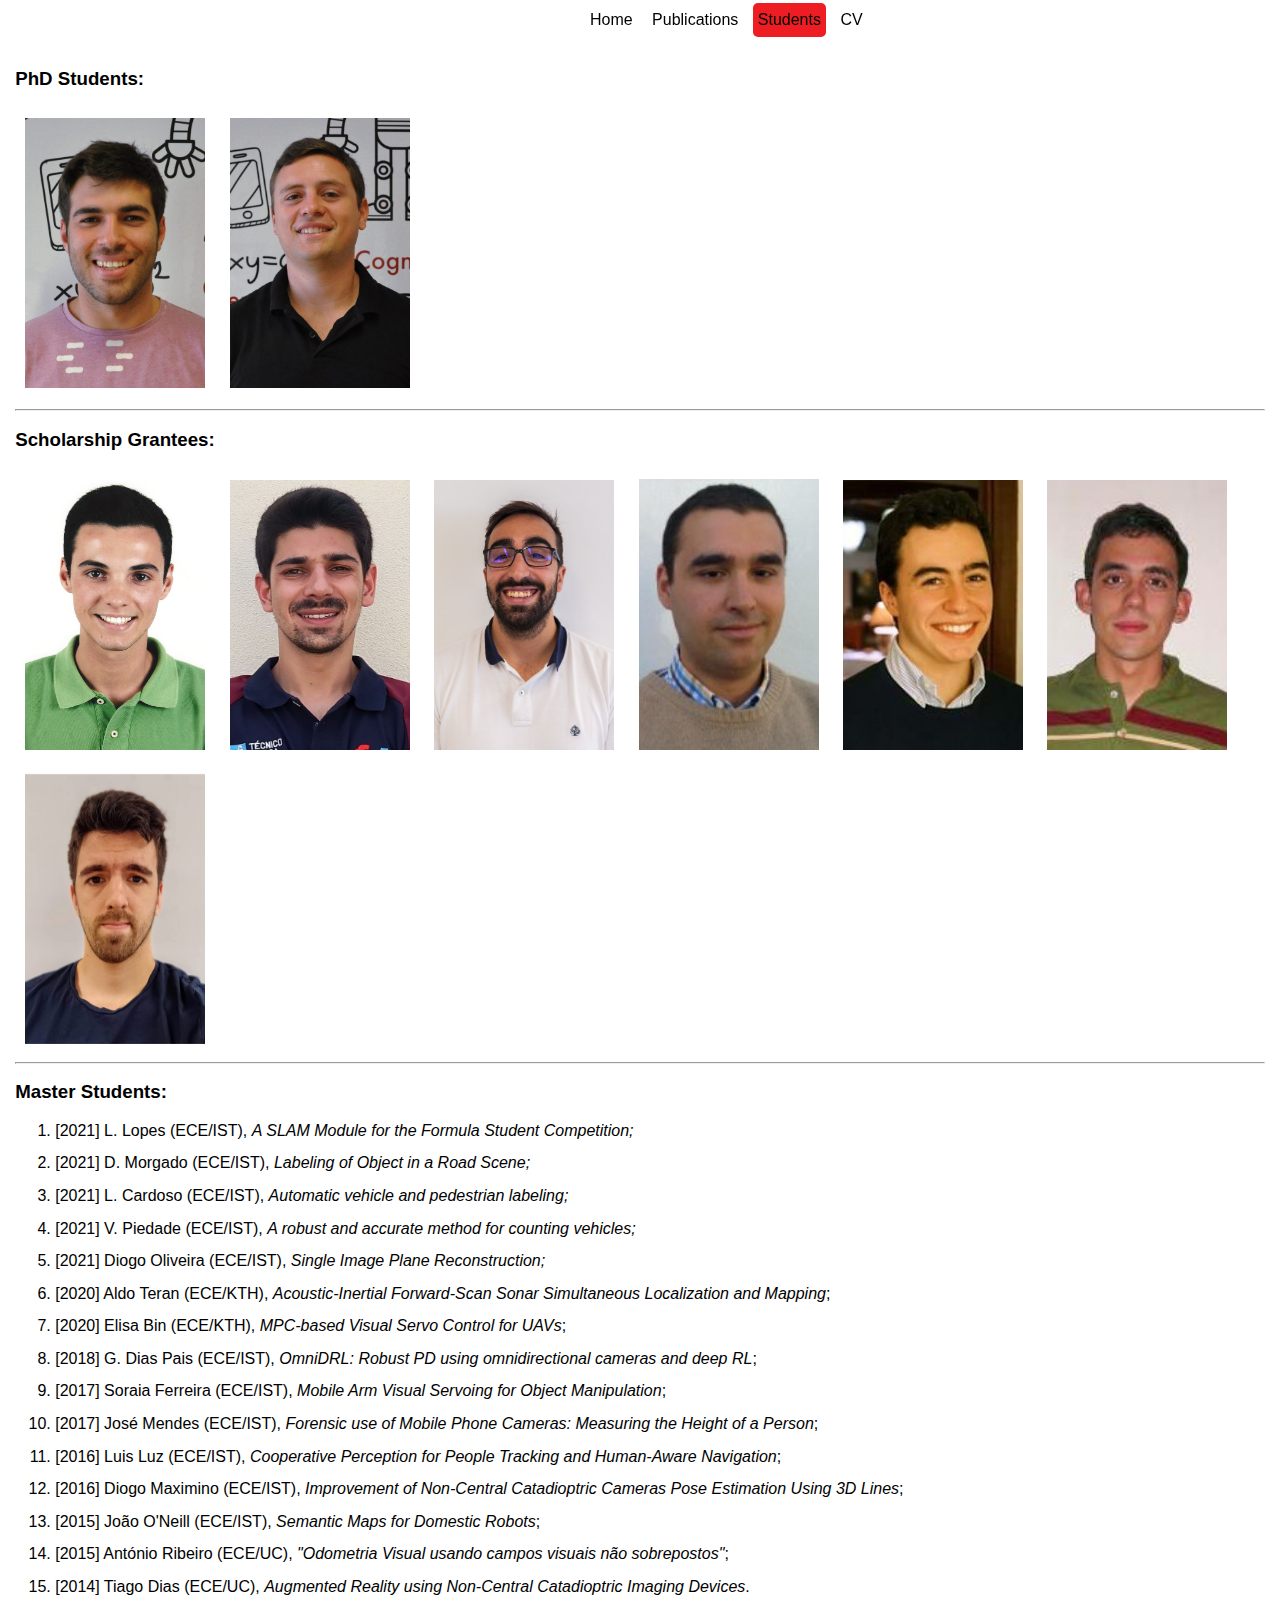
<file: students.html>
<html>

<head>
    <title>Pedro Miraldo | IST</title>
    <link REL="SHORTCUT ICON" HREF="./figures/ico.ico">
    <meta name="viewport" content="width=device-width, initial-scale=1">
    <link rel="stylesheet" href="/app/scss/style.css" class="css">
</head>

<body>

  <header id="header_id" class="header flex flex-ai-c">
      <nav id="nav_id" class="flex flex-jc-sb flex-ai-c">
              <a id="hamburguer_button" class="header_menu hide_for_desktop">
                  <span></span>
                  <span></span>
                  <span></span>
              </a>
              <a href="index.html" class="header_logo">
                  <img src="figures/IST_C_RGB_NEG.png" , alt="institutional-logo">
              </a>
              <div class="header_links hide_for_mobile">
                  <a id="go_home" href="index.html">Home</a>
                  <a id="go_publications" href="publications.html">Publications</a>
                  <a id="go_students" href="students.html">Students</a>
                  <a href="PMiraldoCV.pdf">CV</a>
              </div>
      </nav>
      <div id="hamburguer_menu_link" class="header_menu_links header_menu_links_closed hide_for_desktop">
          <a id="go_home" href="index.html">Home</a>
          <a id="go_publications" href="publications.html">Publications</a>
          <a id="go_students" href="students.html">Students</a>
          <a href="PMiraldoCV.pdf">CV</a>
      </div>
  </header>

    <div class="students">

      <h3>PhD Students:</h3>

      <div class="student">
        <a href="http://tecnico.ulisboa.pt">
          <img src="people/gp.jpeg" alt="Avatar" class="image">
          <div class="middle">
            <div class="text">
              G. Dias Pais (IST)<br>
              2020-2024
            </div>
          </div>
        </a>
      </div>
      <div class="student">
        <a href="http://web.tecnico.ulisboa.pt/andre.mateus/">
          <img src="people/am.jpg" alt="Avatar" class="image">
          <div class="middle">
            <div class="text">
              Andre Mateus (IST)<br>
              2017-2021
            </div>
          </div>
        </a>
      </div>

      <hr>

      <h3>Scholarship Grantees:</h3>

      <div class="student">
        <img src="people/vp.jpg" alt="Avatar" class="image">
        <div class="middle">
          <div class="text">
            Valter Piedade (IST)<br>
            2020-2021
          </div>
        </div>
      </div>
      <div class="student">
        <img src="people/ll.jpg" alt="Avatar" class="image">
        <div class="middle">
          <div class="text">
            Luis Lopes (IST)<br>
            2020-2021
          </div>
        </div>
      </div>
      <div class="student">
        <img src="people/td.jpg" alt="Avatar" class="image">
        <div class="middle">
          <div class="text">
            Tiago Dias (IST)<br>
            2015-2019
          </div>
        </div>
      </div>
      <div class="student">
        <img src="people/jc.jpeg" alt="Avatar" class="image">
        <div class="middle">
          <div class="text">
            Joao Campos (IST)<br>
            2017-2018
          </div>
        </div>
      </div>
      <div class="student">
        <img src="people/fe.jpg" alt="Avatar" class="image">
        <div class="middle">
          <div class="text">
            Francisco Eiras (IST)<br>
            2017-2018
          </div>
        </div>
      </div>
      <div class="student">
        <img src="people/rr.jpg" alt="Avatar" class="image">
        <div class="middle">
          <div class="text">
            Romulo Rodrigues (IST)<br>
            2016-2017
          </div>
        </div>
      </div>
      <div class="student">
        <img src="people/ji.jpeg" alt="Avatar" class="image">
        <div class="middle">
          <div class="text">
            Jose Iglesias (IST)<br>
            2015-2017
          </div>
        </div>
      </div>

      <hr>

      <h3>Master Students:</h3>
      <ol>
        <li>[2021] L. Lopes (ECE/IST), <i>A SLAM Module for the Formula Student Competition;</i></li>
        <li>[2021] D. Morgado (ECE/IST), <i>Labeling of Object in a Road Scene;</i></li>
        <li>[2021] L. Cardoso (ECE/IST), <i>Automatic vehicle and pedestrian labeling;</i></li>
        <li>[2021] V. Piedade (ECE/IST), <i>A robust and accurate method for counting vehicles;</i></li>
        <li>[2021] Diogo Oliveira (ECE/IST), <i>Single Image Plane Reconstruction;</i></li>
        <li>[2020] Aldo Teran (ECE/KTH), <i>Acoustic-Inertial Forward-Scan Sonar Simultaneous Localization and
            Mapping</i>;</li>
        <li>[2020] Elisa Bin (ECE/KTH), <i>MPC-based Visual Servo Control for UAVs</i>;</li>
        <li>[2018] G. Dias Pais (ECE/IST), <i>OmniDRL: Robust PD using omnidirectional cameras and deep RL</i>;</li>
        <li>[2017] Soraia Ferreira (ECE/IST), <i>Mobile Arm Visual Servoing for Object Manipulation</i>;</li>
        <li>[2017] Jos&eacute; Mendes (ECE/IST), <i>Forensic use of Mobile Phone Cameras: Measuring the Height of a
            Person</i>;</li>
        <li>[2016] Luis Luz (ECE/IST), <i>Cooperative Perception for People Tracking and Human-Aware Navigation</i>;
        </li>
        <li>[2016] Diogo Maximino (ECE/IST), <i>Improvement of Non-Central Catadioptric Cameras Pose Estimation Using 3D
            Lines</i>;</li>
        <li>[2015] Jo&atilde;o O'Neill (ECE/IST), <i>Semantic Maps for Domestic Robots</i>;</li>
        <li>[2015] Ant&oacute;nio Ribeiro (ECE/UC), <i>"Odometria Visual usando campos visuais n&atilde;o
            sobrepostos"</i>; </li>
        <li>[2014] Tiago Dias (ECE/UC), <i>Augmented Reality using Non-Central Catadioptric Imaging Devices</i>.</li>
      </ol>


    </div>

    <script src="/app/js/script.js"></script>
    <script src="/app/js/page_id.js"></script>

  </body>
</file>
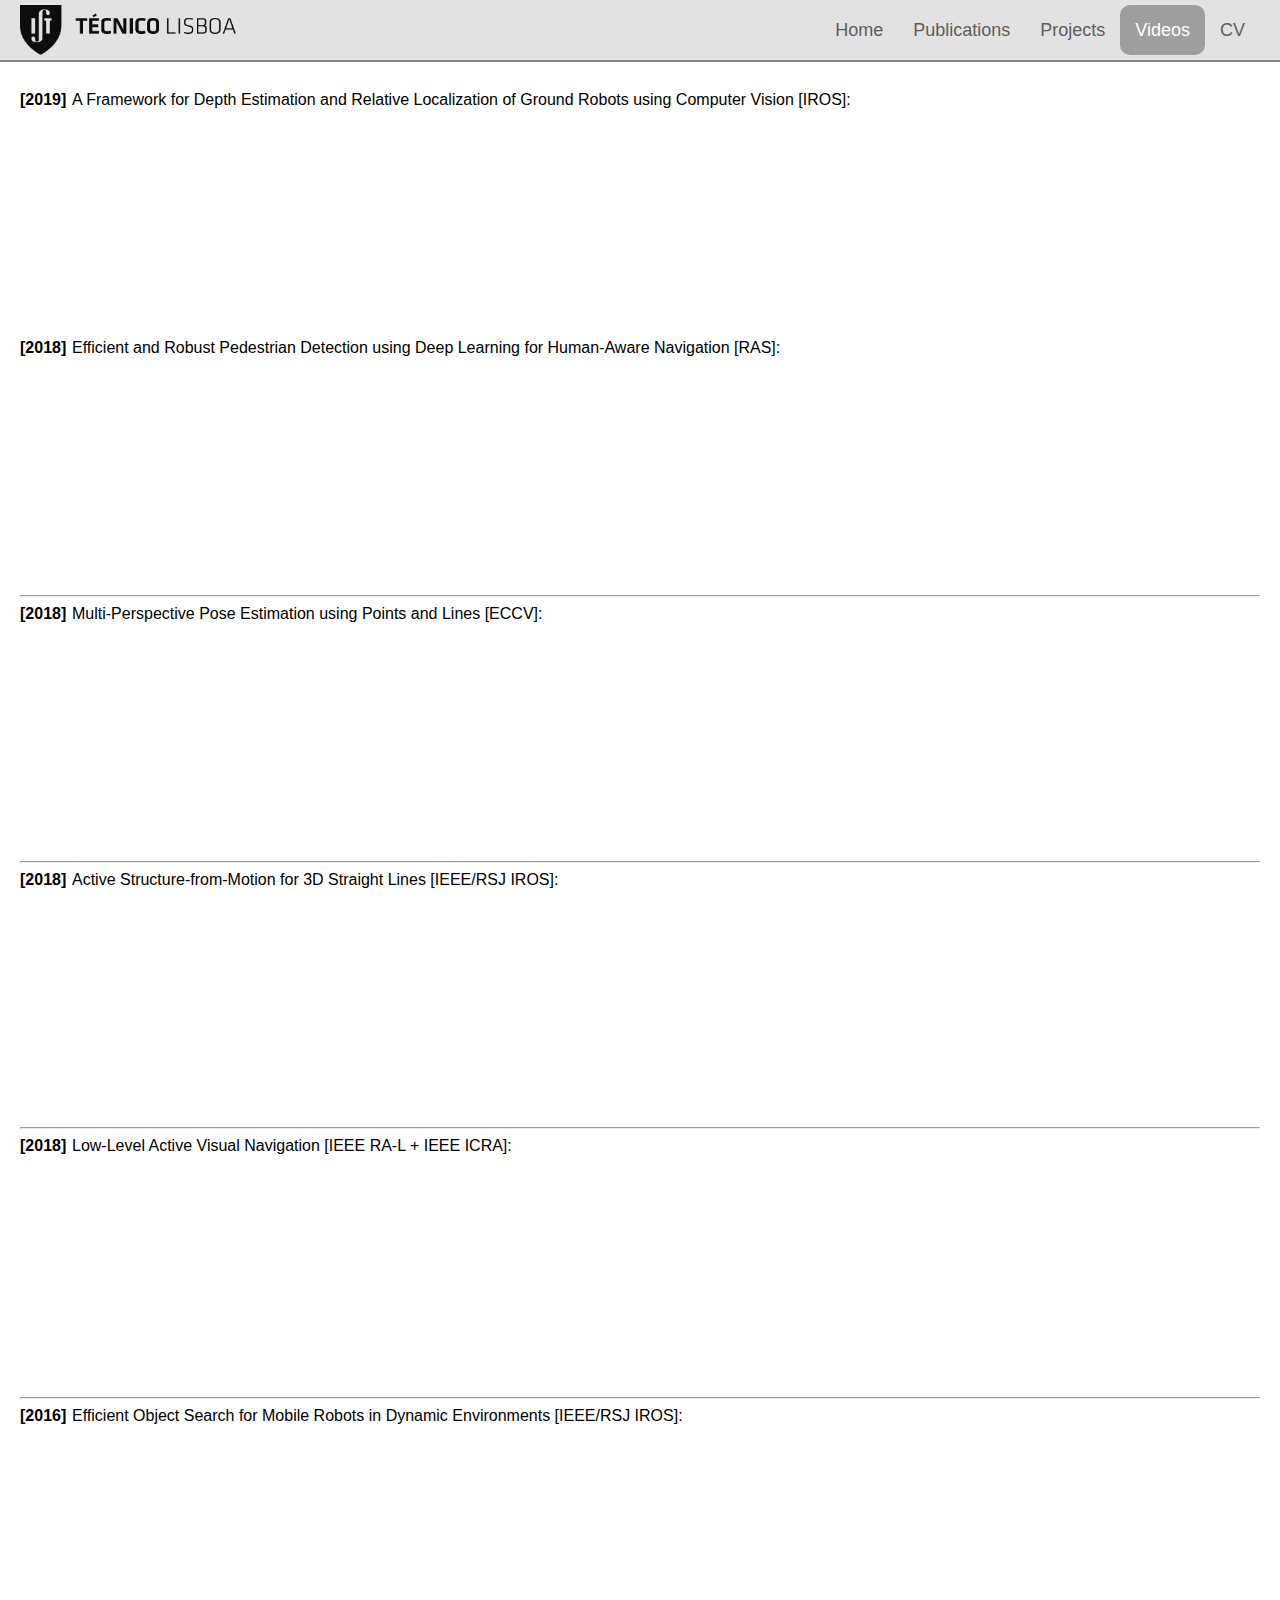
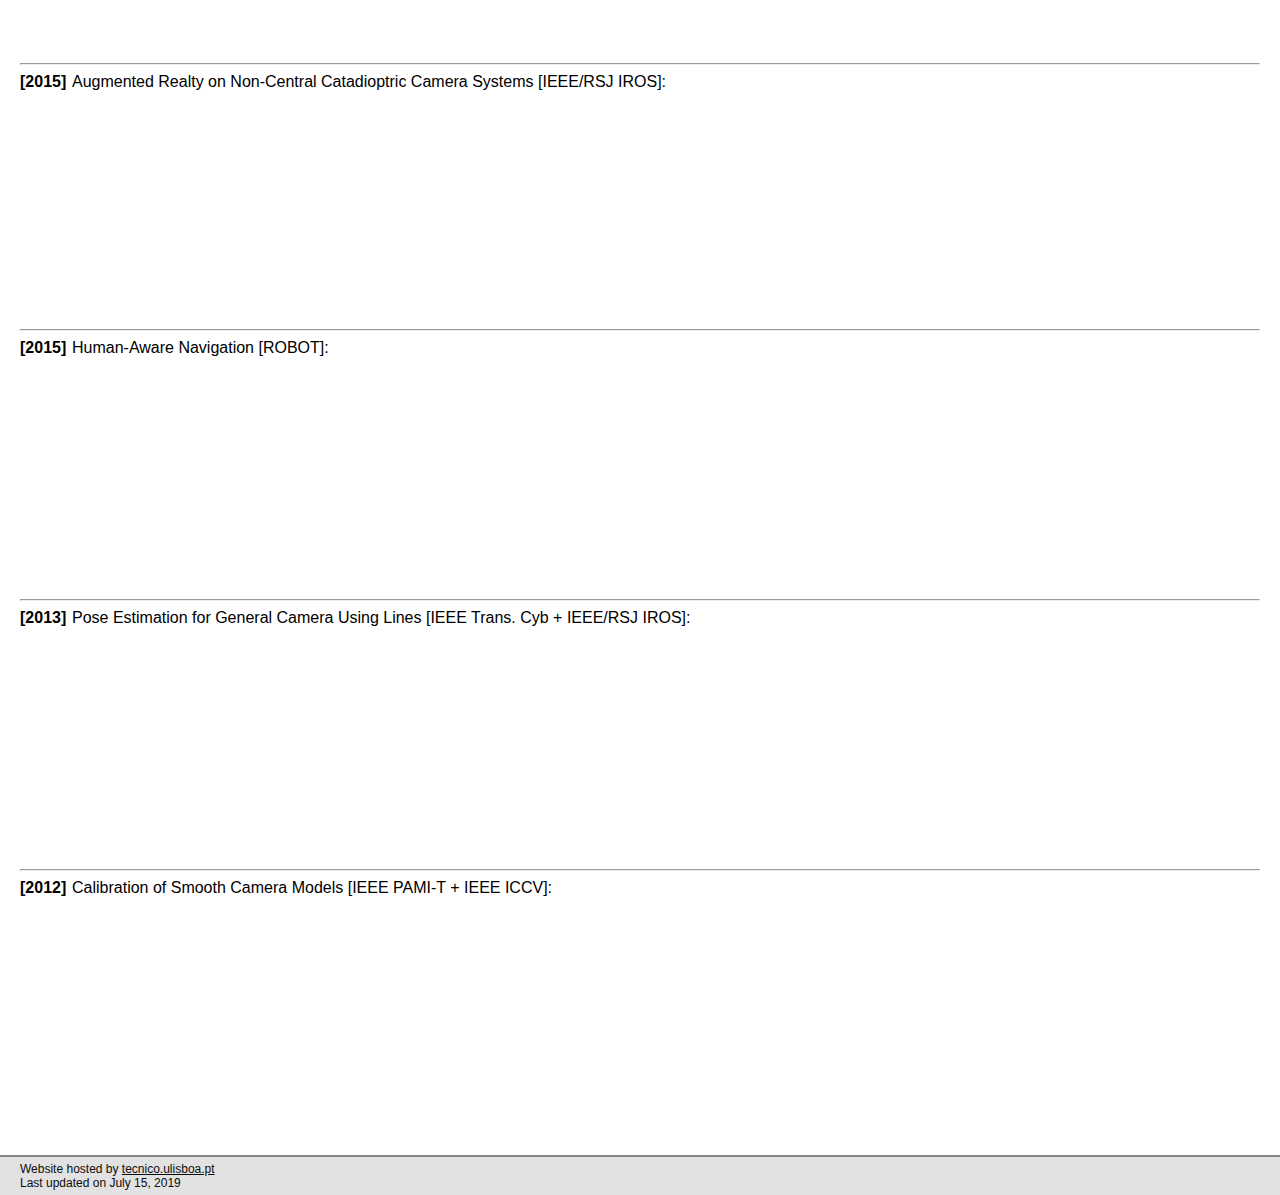
<file: videos.html>
<!-- 
  Pedro Miraldo
  Instituto Superior Tecnico, Lisboa
  pedrosdm@gmail.com
  -->

<html>

<head>
    <title>Pedro Miraldo | IST</title>
    <link REL="SHORTCUT ICON" HREF="./figures/ico.ico">
    </link>
    <link type="text/css" rel="stylesheet" href="pmiraldo.css">
    </link>
    <meta name="viewport" content="width=device-width, initial-scale=1">
    <script src="./pmiraldo.js"></script>
</head>


<body>


    <div class="header" id="myTopnav">
        <ul>
            <li>
                <img src="figures/logo.png" alt="Istitution Logo" height="50px" />
            </li>
            <li>
                <a href="./index.html">Home</a>
            </li>
            <li>
                <a href="./publications.html">Publications</a>
            </li>
            <li>
                <a href="./projects.html">Projects</a>
            </li>
            <li>
                <a class="active" href="./videos.html">Videos</a>
            </li>
            <li>
                <a href="./PMiraldoCV.pdf">CV</a>
            </li>
        </ul>
        <a href="javascript:void(0);" style="font-size:16px;" class="icon" onclick="myFunction()">
            <div class="container" onclick="iconTrans(this)">
                <div class="bar1"></div>
                <div class="bar2"></div>
                <div class="bar3"></div>
            </div>
        </a>
    </div>

    <br>

    <br>

    <div class="bodypm">


        <dl>
            <dt>[2019]</dt>
            <dd>A Framework for Depth Estimation and Relative Localization of Ground Robots using Computer Vision [IROS]:</dd>
        </dl>
        <iframe id="ytplayer" type="text/html" width=300 height=225 src="https://www.youtube.com/embed/Y8JEBUAZ41o" frameborder="0" />
        </iframe>

        <dl>
            <dt>[2018]</dt>
            <dd>Efficient and Robust Pedestrian Detection using Deep Learning for Human-Aware Navigation [RAS]:</dd>
        </dl>
        <iframe id="ytplayer" type="text/html" width=300 height=225 src="https://www.youtube.com/embed/_fZwNg96kbE" frameborder="0" />
        </iframe>

        <hr>

        <dl>
            <dt>[2018]</dt>
            <dd>Multi-Perspective Pose Estimation using Points and Lines [ECCV]:</dd>
        </dl>
        <iframe id="ytplayer" type="text/html" width=300 height=225 src="https://www.youtube.com/embed/ASW1frDBr5c" frameborder="0" />
        </iframe>

        <hr>

        <dl>
            <dt>[2018]</dt>
            <dd>Active Structure-from-Motion for 3D Straight Lines [IEEE/RSJ IROS]:</dd>
        </dl>
        <iframe id="ytplayer" type="text/html" width=300 height=225 src="https://www.youtube.com/embed/MjBWXy-s3Ek" frameborder="0" />
        </iframe>

        <hr>

        <dl>
            <dt>[2018]</dt>
            <dd>Low-Level Active Visual Navigation [IEEE RA-L + IEEE ICRA]:</dd>
        </dl>
        <iframe id="ytplayer" type="text/html" width=300 height=225 src="https://www.youtube.com/embed/VjDpy9J91UQ" frameborder="0" />
        </iframe>
        <iframe id="ytplayer" type="text/html" width=300 height=225 src="https://www.youtube.com/embed/-Pp02oD-xD4" frameborder="0" />
        </iframe>

        <hr>

        <dl>
            <dt>[2016]</dt>
            <dd>Efficient Object Search for Mobile Robots in Dynamic Environments [IEEE/RSJ IROS]:</dd>
        </dl>
        <iframe id="ytplayer" type="text/html" width=300 height=225 src="https://www.youtube.com/embed/3PCh-G0vCeA" frameborder="0" />
        </iframe>

        <hr>

        <dl>
            <dt>[2015]</dt>
            <dd>Augmented Realty on Non-Central Catadioptric Camera Systems [IEEE/RSJ IROS]:</dd>
        </dl>
        <iframe id="ytplayer" type="text/html" width=300 height=225 src="https://www.youtube.com/embed/caYtFqpnpT4" frameborder="0" />
        </iframe>

        <hr>


        <dl>
            <dt>[2015]</dt>
            <dd>Human-Aware Navigation [ROBOT]:</dd>
        </dl>
        <iframe id="ytplayer" type="text/html" width=300 height=225 src="https://www.youtube.com/embed/7lum5fsGgkE?list=PLkT6JpsAArNlWJfmp52g2nAJkenNN3mgk" frameborder="0" />
        </iframe>
        <iframe id="ytplayer" type="text/html" width=300 height=225 src="https://www.youtube.com/embed/MFVY-YEgpq4?list=PLkT6JpsAArNlWJfmp52g2nAJkenNN3mgk" frameborder="0" />
        </iframe>

        <hr>


        <dl>
            <dt>[2013]</dt>
            <dd>Pose Estimation for General Camera Using Lines [IEEE Trans. Cyb + IEEE/RSJ IROS]:</dd>
        </dl>
        <iframe id="ytplayer" type="text/html" width=300 height=225 src="https://www.youtube.com/embed/CzwD8vdCSd0" frameborder="0" />
        </iframe>
        <iframe id="ytplayer" type="text/html" width=300 height=225 src="https://www.youtube.com/embed/tFV7fXR4uww" frameborder="0" />
        </iframe>

        <hr>

        <dl>
            <dt>[2012]</dt>
            <dd>Calibration of Smooth Camera Models [IEEE PAMI-T + IEEE ICCV]:</dd>
        </dl>
        <iframe id="ytplayer" type="text/html" width=300 height=225 src="https://www.youtube.com/embed/Pk4LU167OiY" frameborder="0" />
        </iframe>

    </div>

    <br>

    <div class="footer">
        <!--Website hosted by <a href="http://www.kth.se ">www.kth.se</a><br>-->
        Website hosted by <a href="http://www.tecnico.ulisboa.pt ">tecnico.ulisboa.pt</a><br> Last updated on July 15, 2019
    </div>

</body>

</html>
</file>
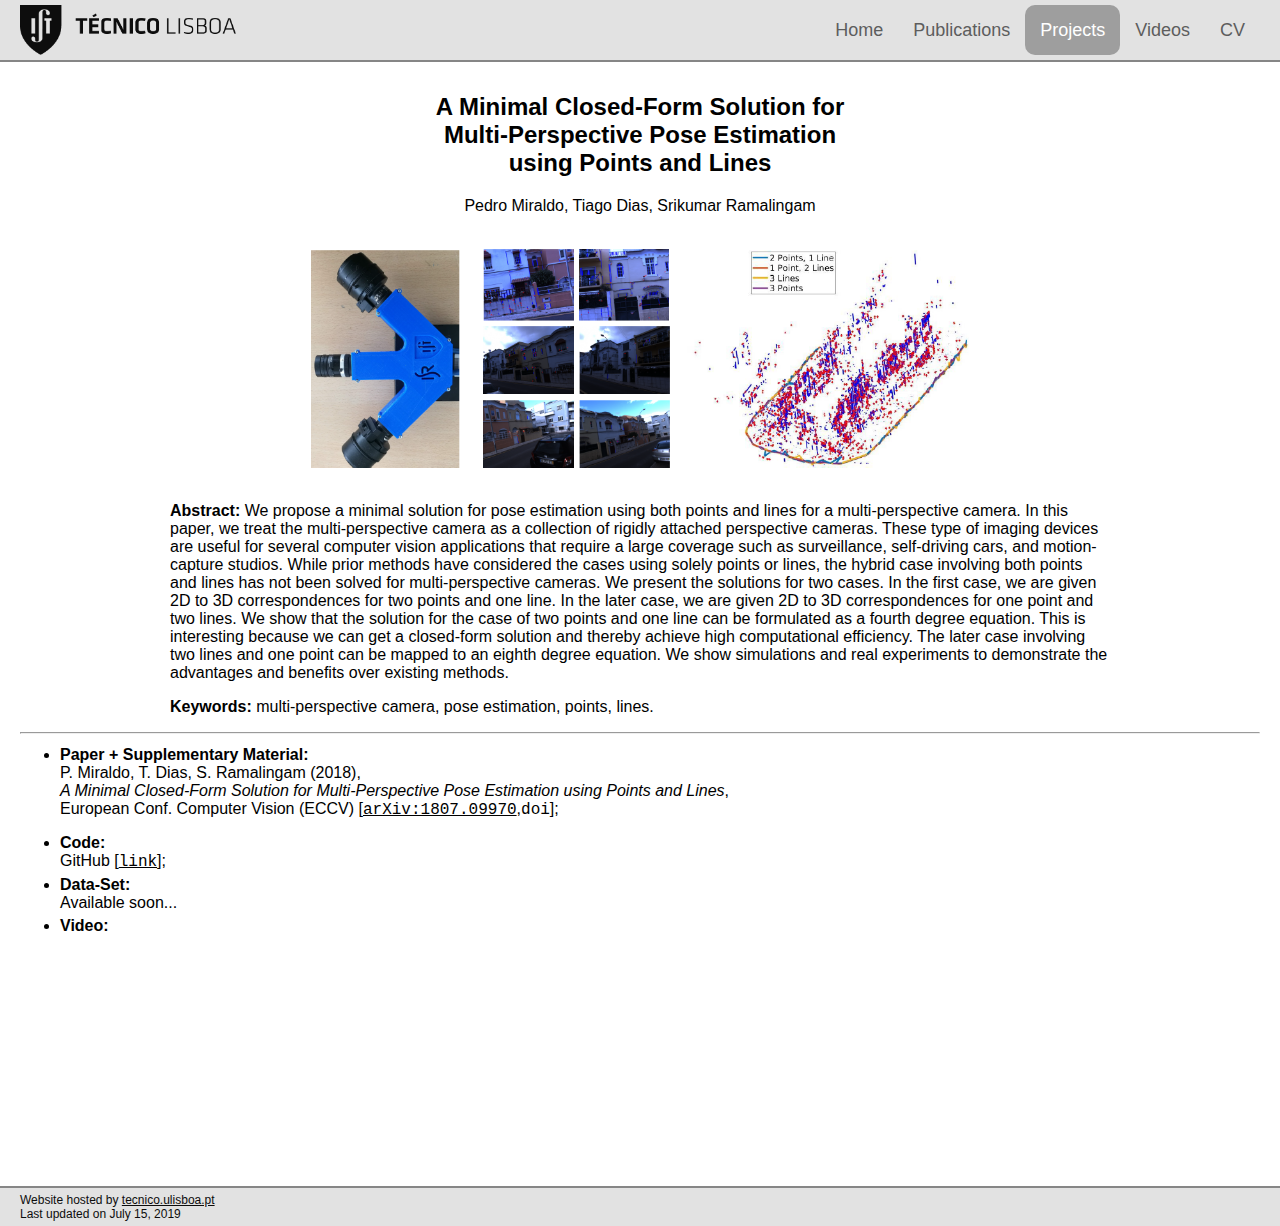
<file: myproj/2018mp_minimal_points_lines.html>
<!-- 
  Pedro Miraldo
  Instituto Superior Tecnico, Lisboa
  pedrosdm@gmail.com
  -->

<html>

<head>
    <title>Pedro Miraldo | IST</title>
    <link REL="SHORTCUT ICON" HREF="../figures/ico.ico"></link>
    <link type="text/css" rel="stylesheet" href="../pmiraldo.css"></link>
    <meta name="viewport" content="width=device-width, initial-scale=1">
    <script src="../pmiraldo.js"></script>
</head>


<body>

    <div class="header" id="myTopnav">
        <ul>
            <li>
                <img src="../figures/logo.png" alt="Istitution Logo" height="50px" />
            </li>
            <li>
                <a href="../index.html">Home</a>
            </li>
            <li>
                <a href="../publications.html">Publications</a>
            </li>
            <li>
                <a class="active" href="../projects.html">Projects</a>
            </li>
            <li>
                <a href="../videos.html">Videos</a>
            </li>
            <li>
                <a href="../PMiraldoCV.pdf">CV</a>
            </li>
        </ul>
        <a href="javascript:void(0);" style="font-size:16px;" class="icon" onclick="myFunction()">
            <div class="container" onclick="iconTrans(this)">
                <div class="bar1"></div>
                <div class="bar2"></div>
                <div class="bar3"></div>
            </div>
        </a>
    </div>


    <br>

    <div class="bodypm">


        <h2 class="proj-h2">
            A Minimal Closed-Form Solution for <br> Multi-Perspective Pose Estimation <br> using Points and Lines
        </h2>

        <div class="abstract-keywords">
            <p align=center>
                Pedro Miraldo, Tiago Dias, Srikumar Ramalingam
            </p>
            <br>
            <img src="2018mp_minnimal_points_lines.png" alt="Teaser Image" class="proj-img">
            <br>
            <p>
                <b>
          Abstract:
        </b> We propose a minimal solution for pose estimation using both points and lines for a multi-perspective camera. In this paper, we treat the multi-perspective camera as a collection of rigidly attached perspective cameras. These
                type of imaging devices are useful for several computer vision applications that require a large coverage such as surveillance, self-driving cars, and motion-capture studios. While prior methods have considered the cases using solely points
                or lines, the hybrid case involving both points and lines has not been solved for multi-perspective cameras. We present the solutions for two cases. In the first case, we are given 2D to 3D correspondences for two points and one line.
                In the later case, we are given 2D to 3D correspondences for one point and two lines. We show that the solution for the case of two points and one line can be formulated as a fourth degree equation. This is interesting because we can get
                a closed-form solution and thereby achieve high computational efficiency. The later case involving two lines and one point can be mapped to an eighth degree equation. We show simulations and real experiments to demonstrate the advantages
                and benefits over existing methods.
            </p>
            <p>
                <b>
          Keywords:
        </b> multi-perspective camera, pose estimation, points, lines.
            </p>
        </div>

        <hr>

        <ul class="proj-paper">
            <li class="proj-li">
                <b>Paper + Supplementary Material:</b></br>
                P. Miraldo, T. Dias, S. Ramalingam (2018),<br>
                <i>A Minimal Closed-Form Solution for Multi-Perspective Pose Estimation using Points and Lines</i>,<br> European Conf. Computer Vision (ECCV) [<tt><a href="https://arxiv.org/abs/1807.09970">arXiv:1807.09970</a></tt>,<tt>doi</tt>];
            </li>
            <li>
                <b>Code:</b><br> GitHub [<tt><a href="https://github.com/pmiraldo/MinimalMultiPerspectivePose.git">link</a></tt>];
            </li>
            <li>
                <b>Data-Set:</b><br> Available soon...
            </li>
            <li>
                <b>Video:</b><br>
                <iframe id="ytplayer" type="text/html" width=300 height=225 src="https://www.youtube.com/embed/ASW1frDBr5c" frameborder="0" />
                </iframe>
            </li>
        </ul>

    </div>

    <div class="footer">
        <!--Website hosted by <a href="http://www.kth.se ">www.kth.se</a><br>-->
        Website hosted by <a href="http://www.tecnico.ulisboa.pt ">tecnico.ulisboa.pt</a><br> Last updated on July 15, 2019
    </div>

</body>

</html>
</file>
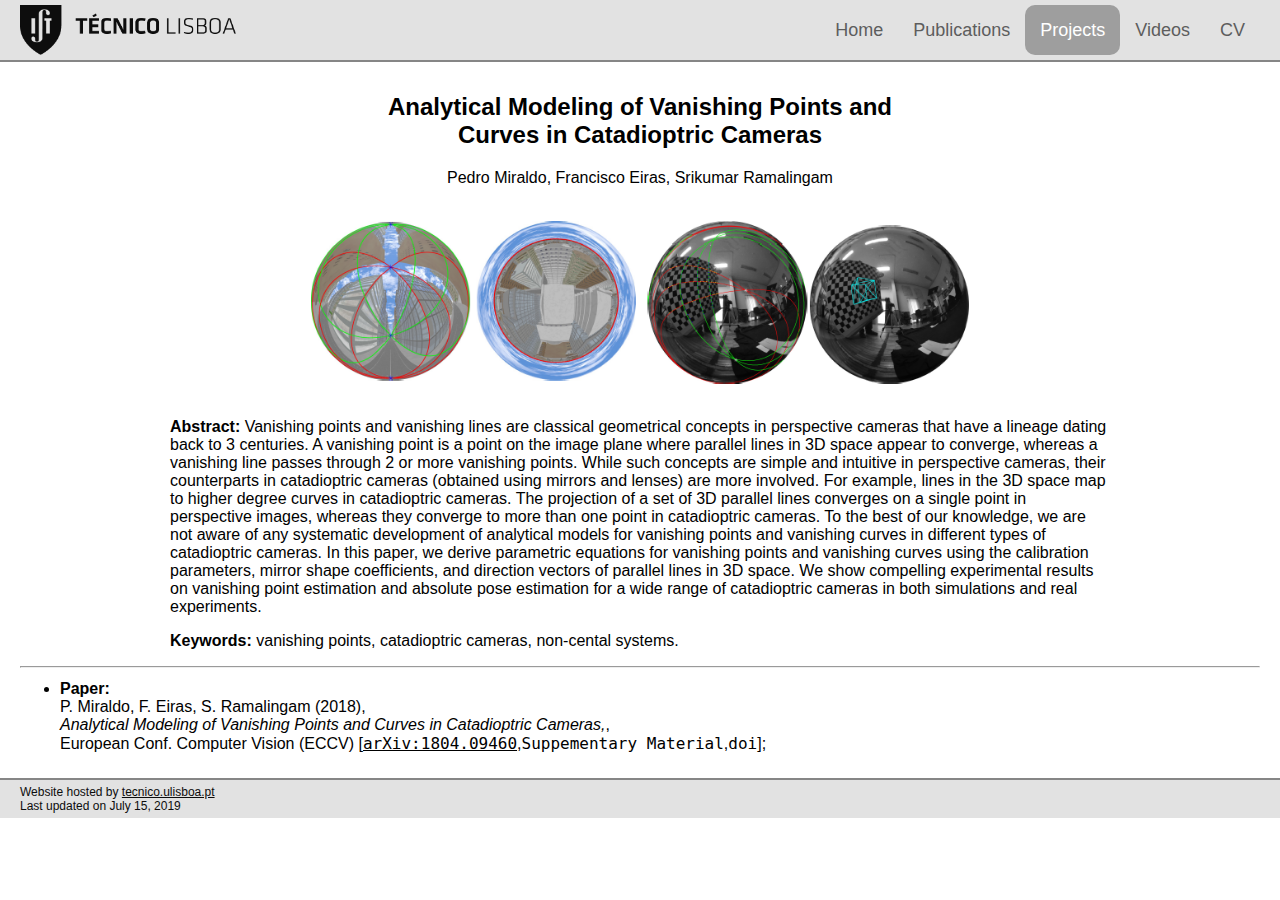
<file: myproj/2018vp_ncccs.html>
<!-- 
  Pedro Miraldo
  Instituto Superior Tecnico, Lisboa
  pedrosdm@gmail.com
  -->

<html>

<head>
    <title>Pedro Miraldo | IST</title>
    <link REL="SHORTCUT ICON" HREF="../figures/ico.ico"></link>
    <link type="text/css" rel="stylesheet" href="../pmiraldo.css"></link>
    <meta name="viewport" content="width=device-width, initial-scale=1">
    <script src="../pmiraldo.js"></script>
</head>


<body>


    <div class="header" id="myTopnav">
        <ul>
            <li>
                <img src="../figures/logo.png" alt="Istitution Logo" height="50px" />
            </li>
            <li>
                <a href="../index.html">Home</a>
            </li>
            <li>
                <a href="../publications.html">Publications</a>
            </li>
            <li>
                <a class="active" href="../projects.html">Projects</a>
            </li>
            <li>
                <a href="../videos.html">Videos</a>
            </li>
            <li>
                <a href="../PMiraldoCV.pdf">CV</a>
            </li>
        </ul>
        <a href="javascript:void(0);" style="font-size:16px;" class="icon" onclick="myFunction()">
            <div class="container" onclick="iconTrans(this)">
                <div class="bar1"></div>
                <div class="bar2"></div>
                <div class="bar3"></div>
            </div>
        </a>
    </div>


    <br>

    <div class="bodypm">


        <h2 class="proj-h2">
            Analytical Modeling of Vanishing Points and <br> Curves in Catadioptric Cameras
        </h2>

        <div class="abstract-keywords">
            <p align=center>
                Pedro Miraldo, Francisco Eiras, Srikumar Ramalingam
            </p>
            <br>
            <img src="2018vp_ncccs.png" alt="Teaser Image" class="proj-img">
            <br>
            <p>
                <b>
          Abstract:
        </b> Vanishing points and vanishing lines are classical geometrical concepts in perspective cameras that have a lineage dating back to 3 centuries. A vanishing point is a point on the image plane where parallel lines in 3D space
                appear to converge, whereas a vanishing line passes through 2 or more vanishing points. While such concepts are simple and intuitive in perspective cameras, their counterparts in catadioptric cameras (obtained using mirrors and lenses)
                are more involved. For example, lines in the 3D space map to higher degree curves in catadioptric cameras. The projection of a set of 3D parallel lines converges on a single point in perspective images, whereas they converge to more than
                one point in catadioptric cameras. To the best of our knowledge, we are not aware of any systematic development of analytical models for vanishing points and vanishing curves in different types of catadioptric cameras. In this paper, we
                derive parametric equations for vanishing points and vanishing curves using the calibration parameters, mirror shape coefficients, and direction vectors of parallel lines in 3D space. We show compelling experimental results on vanishing
                point estimation and absolute pose estimation for a wide range of catadioptric cameras in both simulations and real experiments.
            </p>
            <p>
                <b>
          Keywords:
        </b> vanishing points, catadioptric cameras, non-cental systems.
            </p>
        </div>

        <hr>

        <ul class="proj-paper">
            <li class="proj-li">
                <b>Paper:</b></br>
                P. Miraldo, F. Eiras, S. Ramalingam (2018),<br>
                <i>Analytical Modeling of Vanishing Points and Curves in Catadioptric Cameras,</i>,<br> European Conf. Computer Vision (ECCV) [<tt><a href="https://arxiv.org/abs/1804.09460">arXiv:1804.09460</a></tt>,<tt>Suppementary Material</tt>,<tt>doi</tt>];
            </li>
        </ul>

    </div>

    <div class="footer">
        <!--Website hosted by <a href="http://www.kth.se ">www.kth.se</a><br>-->
        Website hosted by <a href="http://www.tecnico.ulisboa.pt ">tecnico.ulisboa.pt</a><br> Last updated on July 15, 2019
    </div>

</body>

</html>
</file>
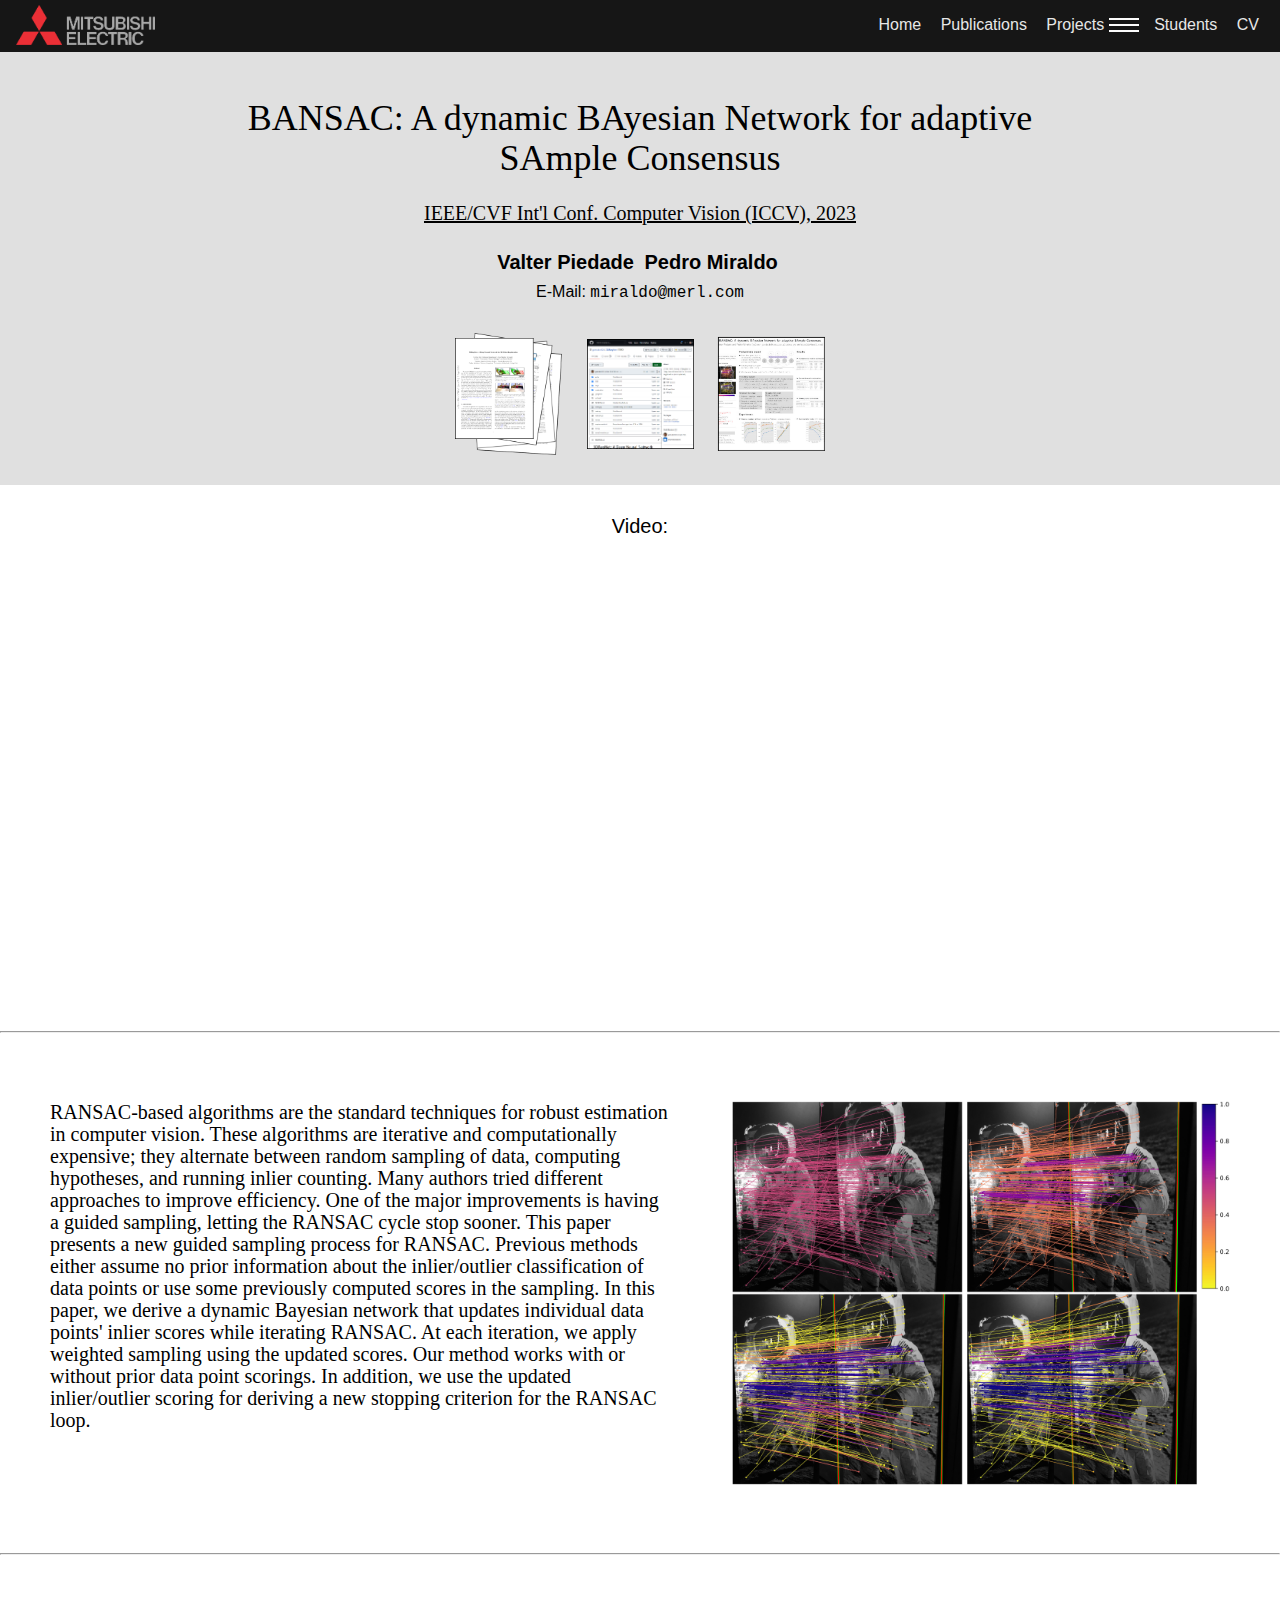
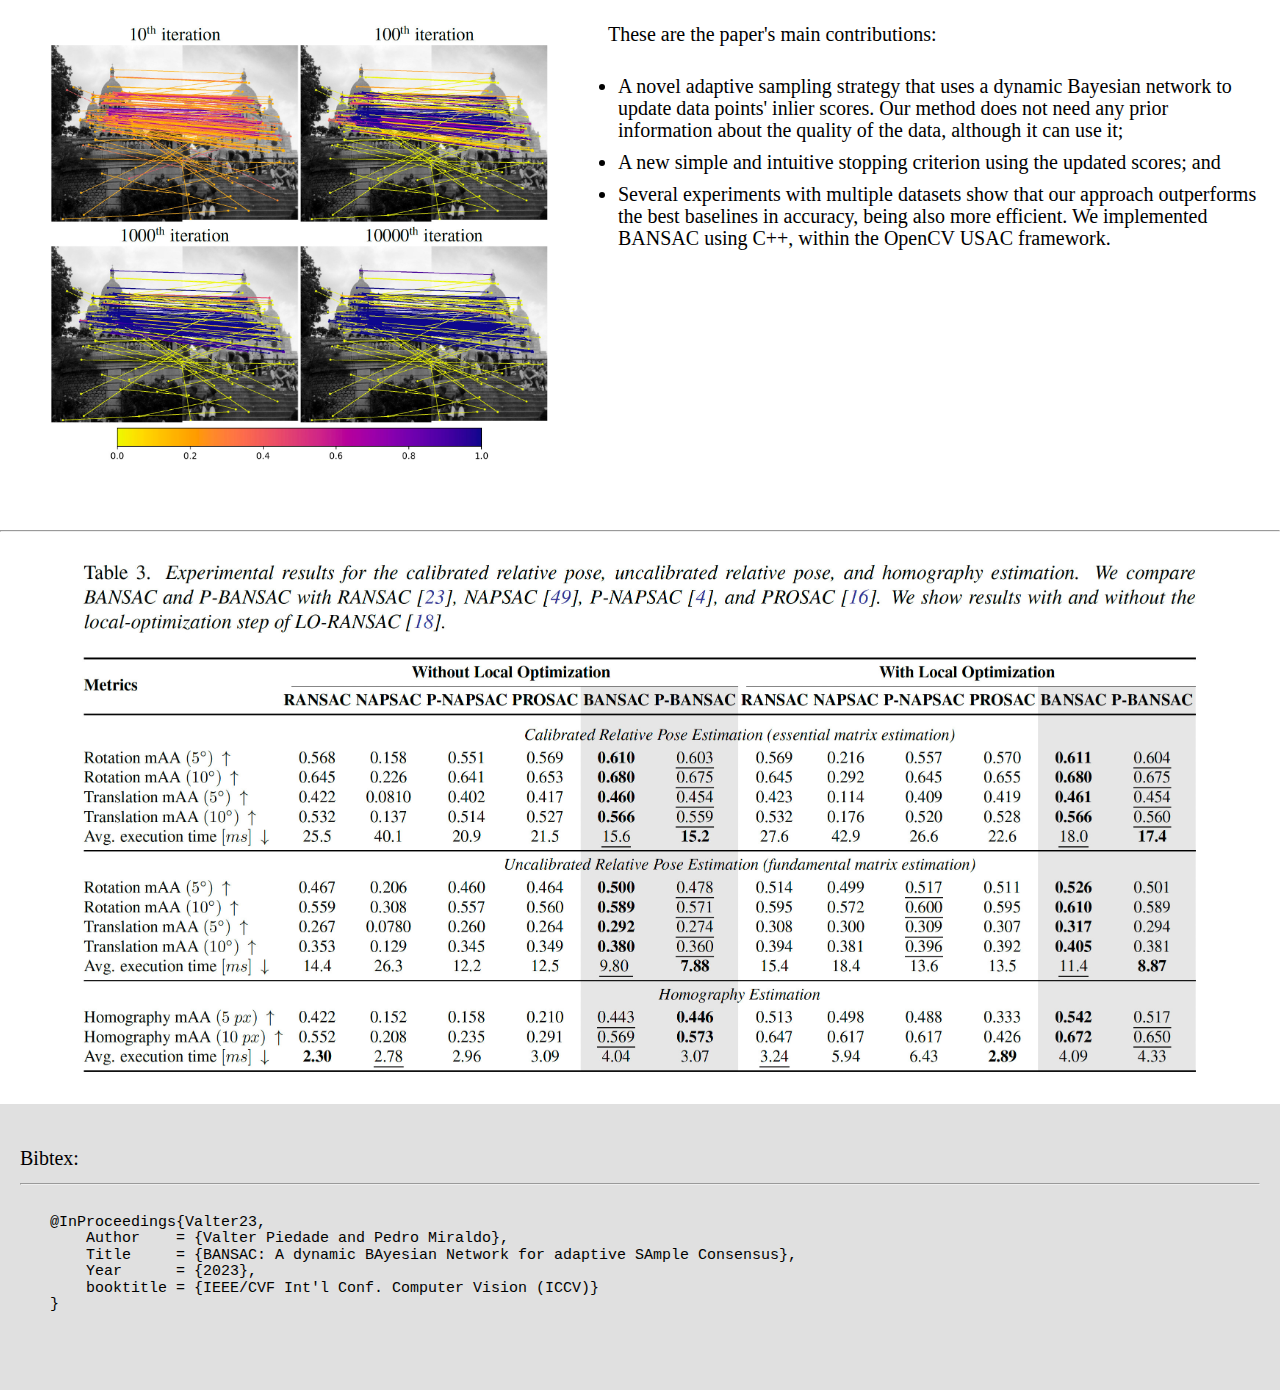
<file: projects/bansac/bansac.html>
<html>

<head>
    <title>Pedro Miraldo | IST</title>
    <link REL="SHORTCUT ICON" HREF="../../figures/diam.png">
    <meta name="viewport" content="width=device-width, initial-scale=1">
    <link rel="stylesheet" href="../../app/scss/style.css" class="css">
</head>

<body id="body_id">

    <script>
        var project=true, ist=false, merl=true;
    </script>

    <script id="replace_with_navbar" src="../../app/js/nav.js"></script>

    
    <div class="background_project_light">

        <div class="project_head">

            <h1>
                <!--
                    paper title
                -->
                BANSAC: A dynamic BAyesian Network for adaptive SAmple Consensus
            </h1>
            <h2>
                <!--
                    conference/journal
                -->
                IEEE/CVF Int'l Conf. Computer Vision (ICCV), 2023
            </h2>

            <h3>
                <!--
                    add authors with links to their pages
                -->
                Valter Piedade  
                <a href="https://pmiraldo.github.io/">Pedro Miraldo</a>
            </h3>

            <br>

            <h4>
                <!--
                    Main contact Contact
                -->
                E-Mail:
                <a href="mailto:miraldo@merl.com">miraldo@merl.com</a>
            </h4>

            <!--
                Download items, still in project head
            -->
            <div class="downloads">            
                <div class="download_item">
                    <a href="https://arxiv.org/abs/2309.08690">
                        <img src="regnet_icon.png" alt="Avatar" class="image">
                        <div class="middle">
                            <div class="text">
                            arXiv
                            <!-- Soon -->
                            </div>
                        </div>
                    </a>
                </div>
                <div class="download_item">
                    <!-- <a href="https://github.com/goncalo120/3DRegNet"> -->
                        <img src="regnet_code.png" alt="Avatar" class="image">
                        <div class="middle">
                            <div class="text">
                            <!-- Code -->
                            Soon
                            </div>
                        </div>
                    <!-- </a> -->
                </div>
                <div class="download_item">
                    <a href="./new_ransac_sampling_poster.jpg">
                        <img src="./ico_poster.jpg" alt="Avatar" class="image">
                        <div class="middle">
                            <div class="text">
                            poster
                            </div>
                        </div>
                    </a>
                </div>
            </div>
        </div>
    </div>
 
    <div class="full_length">
        
        <h1>
            Video:
        </h1>

        <div class="video">
            <iframe width=80% max-width="800px" height="450px" src="https://www.youtube.com/embed/KSKzqvwDI0E" title="ICCV2023 Presentation" frameborder="0" allow="accelerometer; autoplay; clipboard-write; encrypted-media; gyroscope; picture-in-picture" allowfullscreen></iframe>
        </div>

    </div>

    <hr>


    <div class="project_body">
        <div class="ptext ptext_left">
            <p>
            RANSAC-based algorithms are the standard techniques for robust estimation in computer vision. These algorithms are iterative and computationally expensive; they alternate between random sampling of data, computing hypotheses, and running inlier counting. Many authors tried different approaches to improve efficiency. One of the major improvements is having a guided sampling, letting the RANSAC cycle stop sooner. This paper presents a new guided sampling process for RANSAC. Previous methods either assume no prior information about the inlier/outlier classification of data points or use some previously computed scores in the sampling. In this paper, we derive a dynamic Bayesian network that updates individual data points' inlier scores while iterating RANSAC. At each iteration, we apply weighted sampling using the updated scores. Our method works with or without prior data point scorings. In addition, we use the updated inlier/outlier scoring for deriving a new stopping criterion for the RANSAC loop.
            </p>
        </div>
        <div class="pic pic_right">
            <img src="bansac_intro.jpg">
        </div>
    </div>

    <hr>

    <div class="project_body">

        <div class="ptext ptext_right">
            <p>
            These are the paper's main contributions:
            </p>
            <ul>
                <li> A novel adaptive sampling strategy that uses a dynamic Bayesian network to update data points' inlier scores. Our method does not need any prior information about the quality of the data, although it can use it;</li>
                <li> A new simple and intuitive stopping criterion using the updated scores; and</li>
                <li> Several experiments with multiple datasets show that our approach outperforms the best baselines in accuracy, being also more efficient. We implemented BANSAC using C++, within the OpenCV USAC framework. </li>
            </p>
        </div>
        <div class="pic pic_left">
            <img src="essential_example.jpg">
        </div>
    
    </div>

    <hr>


    <div class="full_length">
        <img src="results.jpg">
    </div>

    <div class="background_project_light">
        <div class="bibtex_ref">
            <h1>Bibtex:</h1>
            <hr>
            <pre>
@InProceedings{Valter23,
    Author    = {Valter Piedade and Pedro Miraldo},
    Title     = {BANSAC: A dynamic BAyesian Network for adaptive SAmple Consensus},
    Year      = {2023},
    booktitle = {IEEE/CVF Int'l Conf. Computer Vision (ICCV)}
}
            </pre>
        </div>
    </div>

    <!-- <script src="../../app/js/script.js"></script>
    <script src="../../app/js/page_id.js"></script>
    <script src="../../app/js/projects_id.js"></script>
     -->

</body>


</html>
</file>
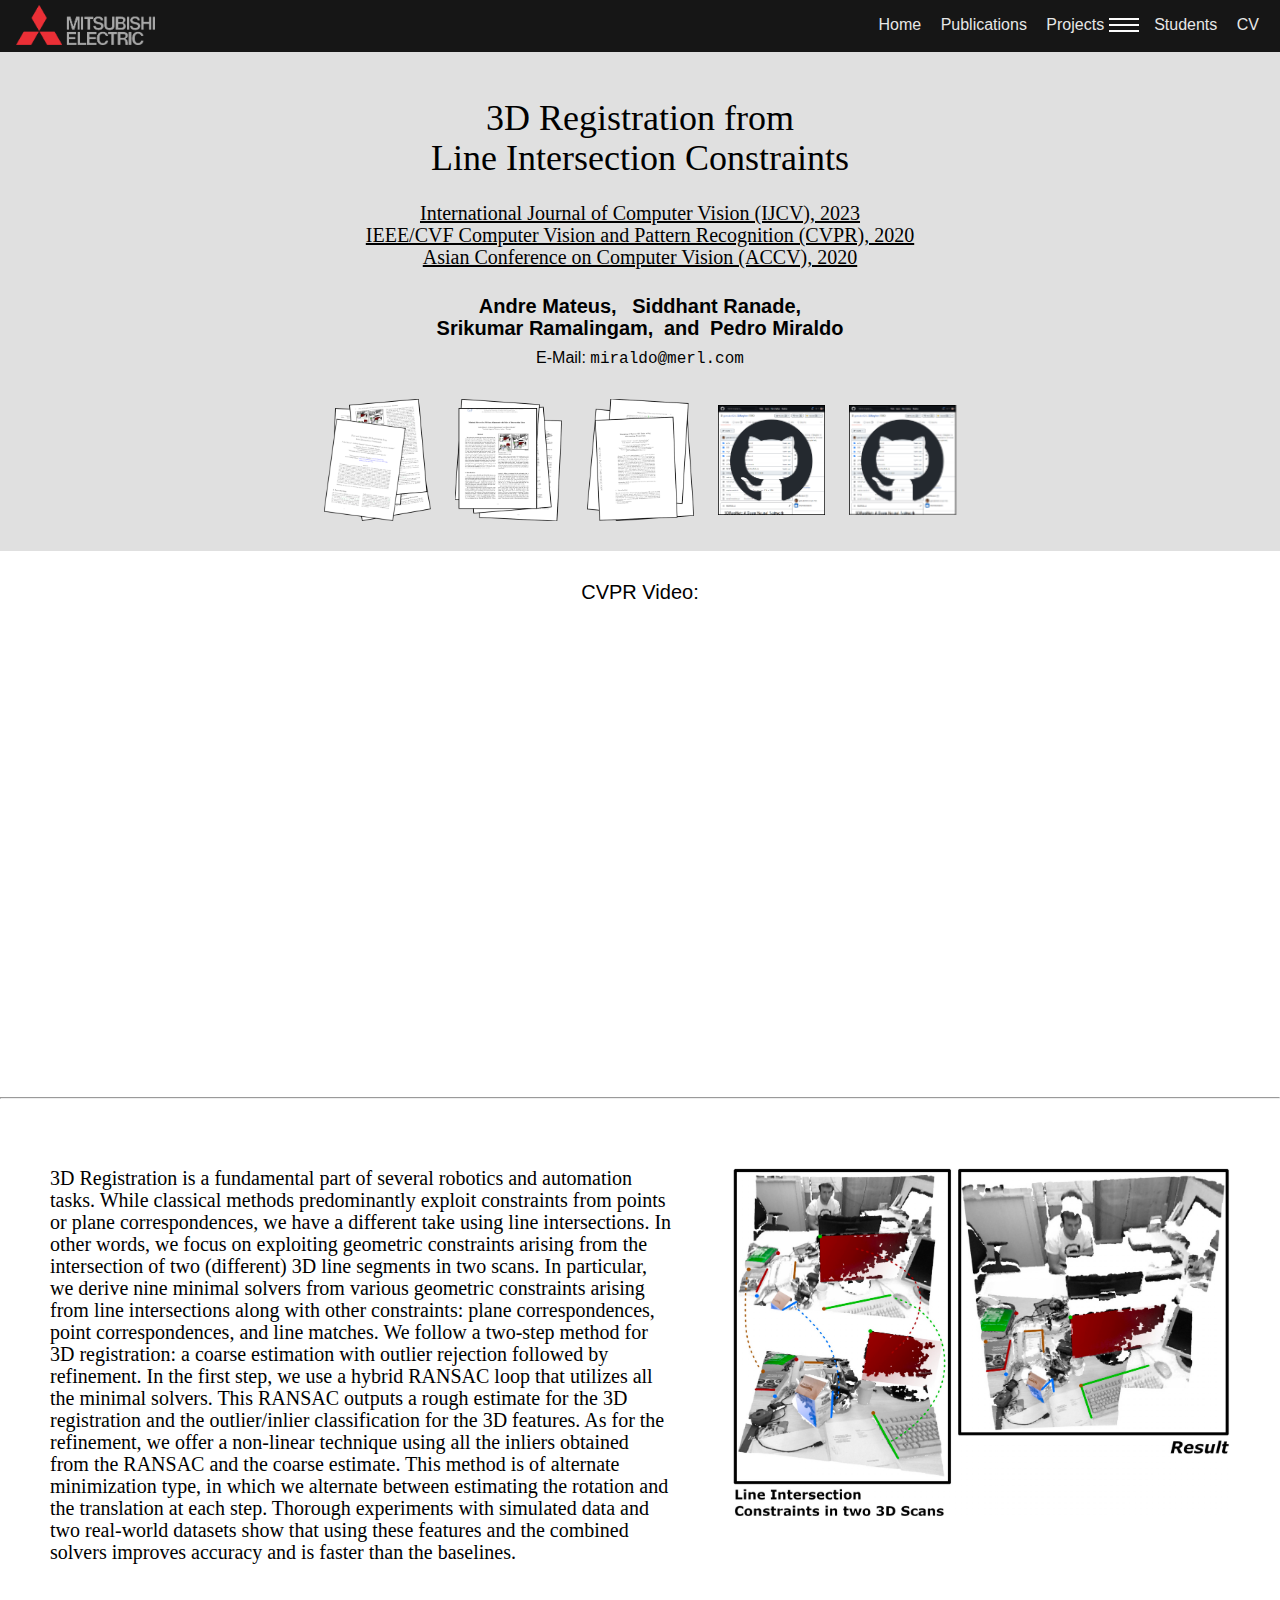
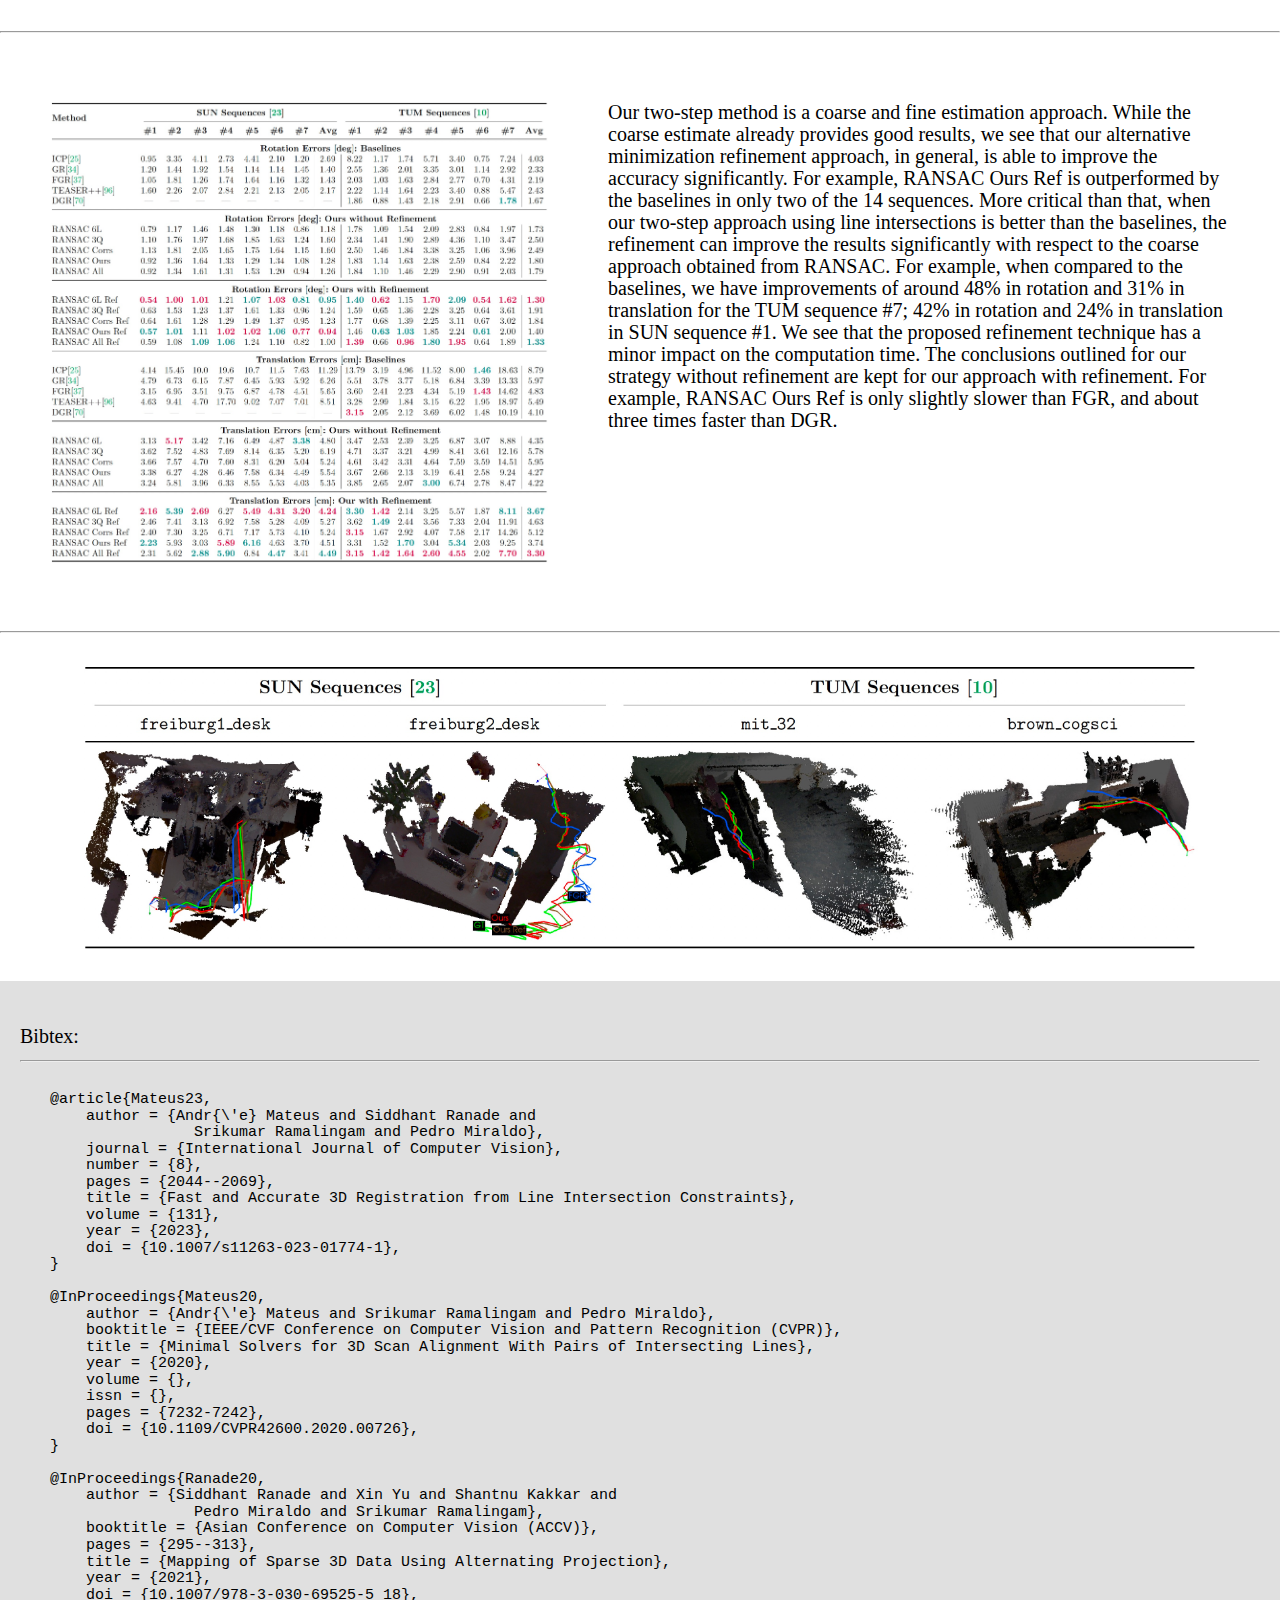
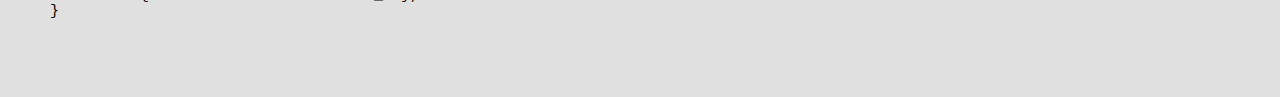
<file: projects/ref_line_intersect/line_intersect.html>
<html>

<head>
    <title>Pedro Miraldo | IST</title>
    <link REL="SHORTCUT ICON" HREF="../../figures/diam.png">
    <meta name="viewport" content="width=device-width, initial-scale=1">
    <link rel="stylesheet" href="../../app/scss/style.css" class="css">
</head>

<body id="body_id">

    <script>
        var project=true;
        var merl=true;
        var ist=false;
    </script>
    <script id="replace_with_navbar" src="../../app/js/nav.js"></script>


    <div class="background_project_light">

        <div class="project_head">

            <h1>
                <!--
                    paper title
                -->
                3D Registration from <br> Line Intersection Constraints
            </h1>
            <h2>
                <!--
                    conference/journal
                -->
                International Journal of Computer Vision (IJCV), 2023<br>
                IEEE/CVF Computer Vision and Pattern Recognition (CVPR), 2020<br>
                Asian Conference on Computer Vision (ACCV), 2020
            </h2>

            <h3>
                <!--
                    add authors with links to their pages
                -->
                <a href="https://mateus03.github.io/">Andre Mateus,</a>
                <a href="https://www.siddhantranade.com/">Siddhant Ranade,</a> <br>
                <a href="https://www.cs.utah.edu/~srikumar/">Srikumar Ramalingam,</a> and  
                <a href="https://pmiraldo.github.io/">Pedro Miraldo</a>
            </h3>

            <br>

            <h4>
                <!--
                    Main contact Contact
                -->
                E-Mail:
                <a href="mailto:miraldo@merl.com">miraldo@merl.com</a>
            </h4>

            <!--
                Download items, still in project head
            -->
            <div class="downloads">            
                <div class="download_item">
                    <a href="https://www.merl.com/publications/docs/TR2023-007.pdf">
                        <img src="line_intersect_ijcv.png" alt="Avatar" class="image">
                        <div class="middle">
                            <div class="text">
                            <!-- Paper -->
                            IJCV
                            </div>
                        </div>
                    </a>
                </div>
                <div class="download_item">
                    <a href="https://openaccess.thecvf.com/content_CVPR_2020/papers/Mateus_Minimal_Solvers_for_3D_Scan_Alignment_With_Pairs_of_Intersecting_CVPR_2020_paper.pdf">
                        <img src="line_intersect_cvpr.png" alt="Avatar" class="image">
                        <div class="middle">
                            <div class="text">
                            CVPR
                            </div>
                        </div>
                    </a>
                </div>
                <div class="download_item">
                    <a href="https://arxiv.org/abs/2010.02516">
                        <img src="line_intersect_accv.png" alt="Avatar" class="image">
                        <div class="middle">
                            <div class="text">
                            <!-- Paper -->
                            ACCV
                            </div>
                        </div>
                    </a>
                </div>
                <div class="download_item">
                    <a href="https://github.com/3DVisionISR/3DMinRegLineIntersect">
                        <img src="line_intersect_code.png" alt="Avatar" class="image">
                        <div class="middle">
                            <div class="text">
                            <!-- Code -->
                            Code IJCV/CVPR
                            </div>
                        </div>
                    </a>
                </div>
                <div class="download_item">
                    <a href="https://github.com/SiddhantRanade/SparseLiDAR">
                        <img src="line_intersect_code.png" alt="Avatar" class="image">
                        <div class="middle">
                            <div class="text">
                            <!-- Code -->
                            Code ACCV
                            </div>
                        </div>
                    </a>
                </div>
            </div>
        </div>
    </div>
 

    <div class="full_length">
        
        <h1>
            CVPR Video:
        </h1>

        <div class="video">
            <iframe width=80% max-width="800px" height="450px" src="https://www.youtube.com/embed/W8lRMMcNids" title="CVPR2020 Presentation" frameborder="0" allow="accelerometer; autoplay; clipboard-write; encrypted-media; gyroscope; picture-in-picture" allowfullscreen></iframe>
        </div>

    </div>

    <hr>
        
    <div class="project_body">

        <div class="ptext ptext_left">
            <p>
            3D Registration is a fundamental part of several robotics and automation tasks. While classical methods predominantly exploit constraints from points or plane correspondences, we have a different take using line intersections. In other words, we focus on exploiting geometric constraints arising from the intersection of two (different) 3D line segments in two scans. In particular, we derive nine minimal solvers from various geometric constraints arising from line intersections along with other constraints: plane correspondences, point correspondences, and line matches. We follow a two-step method for 3D registration: a coarse estimation with outlier rejection followed by refinement. In the first step, we use a hybrid RANSAC loop that utilizes all the minimal solvers. This RANSAC outputs a rough estimate for the 3D registration and the outlier/inlier classification for the 3D features. As for the refinement, we offer a non-linear technique using all the inliers obtained from the RANSAC and the coarse estimate. This method is of alternate minimization type, in which we alternate between estimating the rotation and the translation at each step. Thorough experiments with simulated data and two real-world datasets show that using these features and the combined solvers improves accuracy and is faster than the baselines.
            </p>
        </div>
        <div class="pic pic_right">
            <img src="line_intersection_teaset.jpg">
        </div>

    </div>

    <hr>

    <div class="project_body">

    <div class="ptext ptext_right">
        <p>
        Our two-step method is a coarse and fine estimation approach. While the coarse estimate already provides good results, we see that our alternative minimization refinement approach, in general, is able to improve the accuracy significantly. For example, RANSAC Ours Ref is outperformed by the baselines in only two of the 14 sequences. More critical than that, when our two-step approach using line intersections is better than the baselines, the refinement can improve the results significantly with respect to the coarse approach obtained from RANSAC. For example, when compared to the baselines, we have improvements of around 48% in rotation and 31% in translation for the TUM sequence #7; 42% in rotation and 24% in translation in SUN sequence #1. We see that the proposed refinement technique has a minor impact on the computation time. The conclusions outlined for our strategy without refinement are kept for our approach with refinement. For example, RANSAC Ours Ref is only slightly slower than FGR, and about three times faster than DGR.
        </p>
    </div>
    <div class="pic pic_left">
        <img src="results_1_line_inter_constraint.jpg">
    </div>

</div>

    <hr>


    <div class="full_length">
        <img src="results_2_line_inter_constraint.jpg">
    </div>





    <div class="background_project_light">
        <div class="bibtex_ref">
            <h1>Bibtex:</h1>
            <hr>
            <pre>
@article{Mateus23,
    author = {Andr{\'e} Mateus and Siddhant Ranade and
                Srikumar Ramalingam and Pedro Miraldo},
    journal = {International Journal of Computer Vision},
    number = {8},
    pages = {2044--2069},
    title = {Fast and Accurate 3D Registration from Line Intersection Constraints},
    volume = {131},
    year = {2023},
    doi = {10.1007/s11263-023-01774-1},
}

@InProceedings{Mateus20,
    author = {Andr{\'e} Mateus and Srikumar Ramalingam and Pedro Miraldo},
    booktitle = {IEEE/CVF Conference on Computer Vision and Pattern Recognition (CVPR)},
    title = {Minimal Solvers for 3D Scan Alignment With Pairs of Intersecting Lines},
    year = {2020},
    volume = {},
    issn = {},
    pages = {7232-7242},
    doi = {10.1109/CVPR42600.2020.00726},
}

@InProceedings{Ranade20,
    author = {Siddhant Ranade and Xin Yu and Shantnu Kakkar and
                Pedro Miraldo and Srikumar Ramalingam},
    booktitle = {Asian Conference on Computer Vision (ACCV)},
    pages = {295--313},
    title = {Mapping of Sparse 3D Data Using Alternating Projection},
    year = {2021},
    doi = {10.1007/978-3-030-69525-5_18},
}
            </pre>
        </div>
    </div>

    <!-- <script src="../../app/js/script.js"></script>
    <script src="../../app/js/page_id.js"></script>
    <script src="../../app/js/projects_id.js"></script>
    

</body>


</html>
</file>
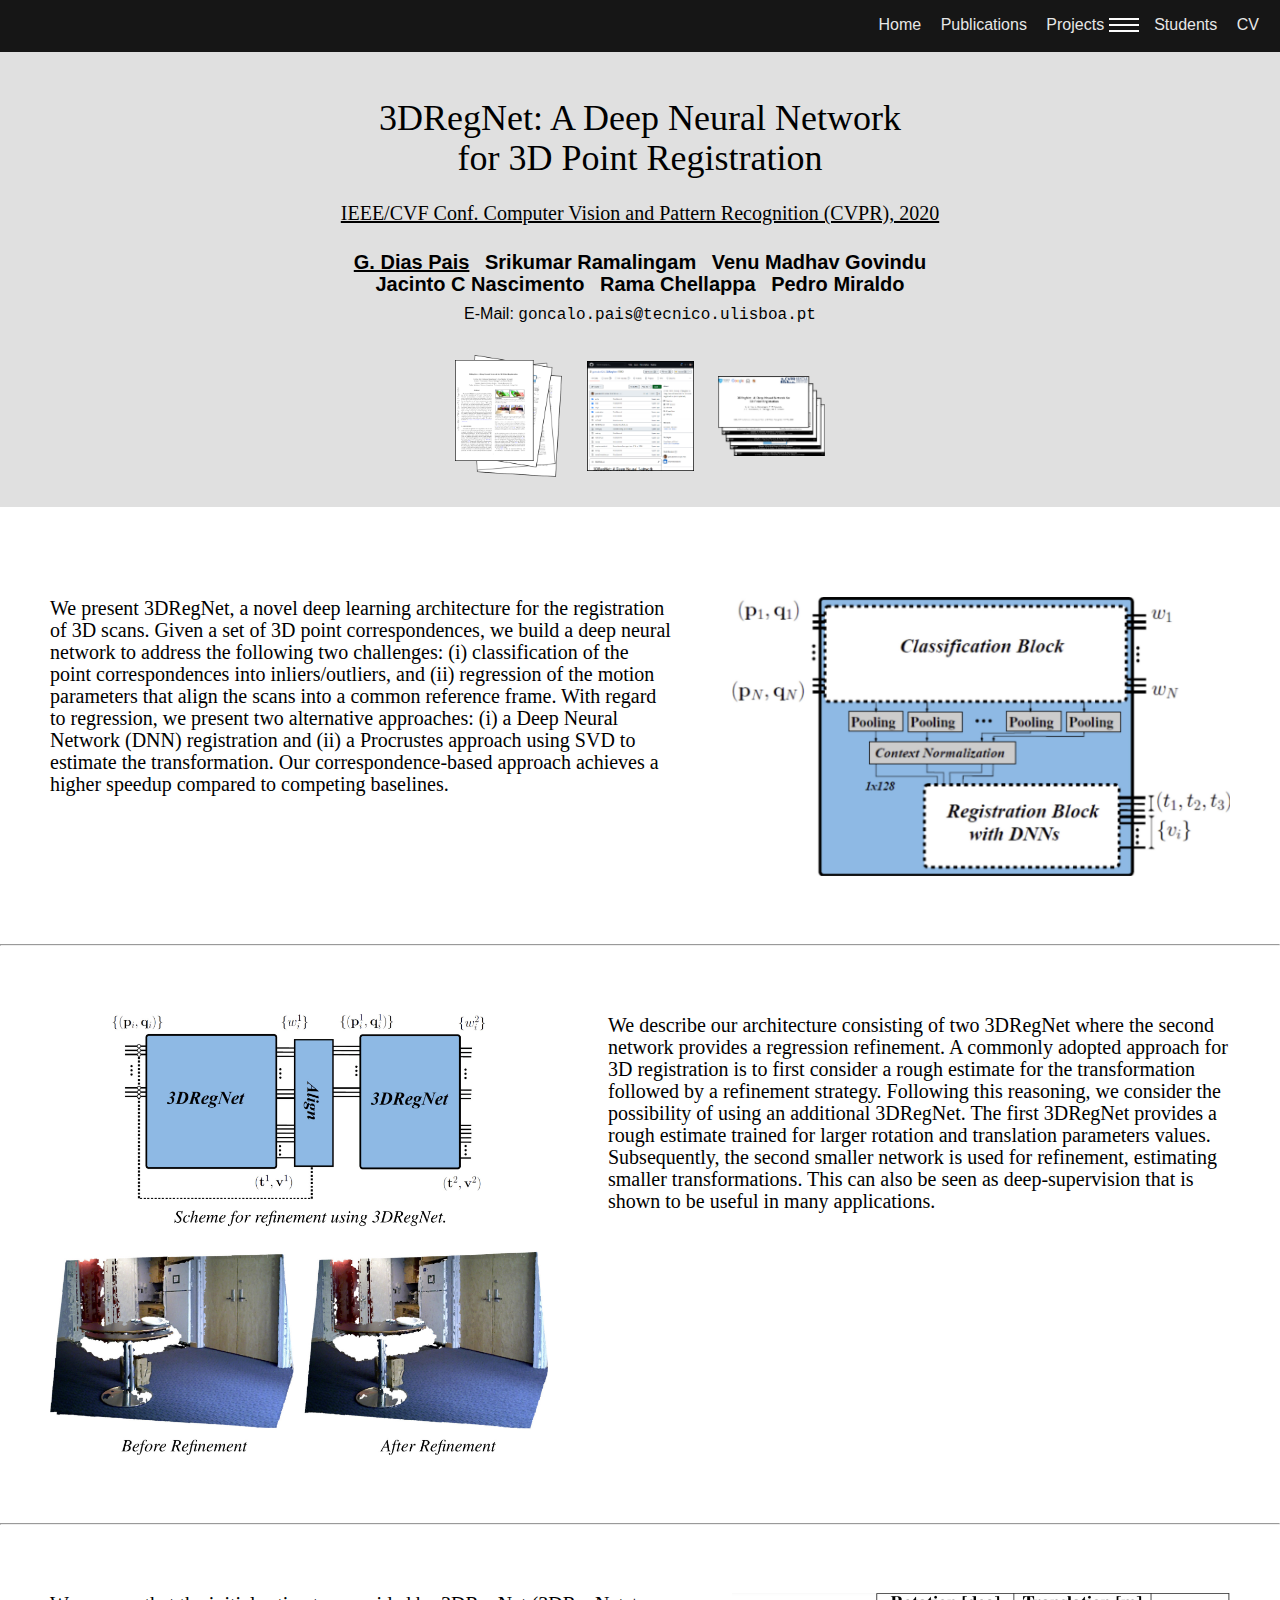
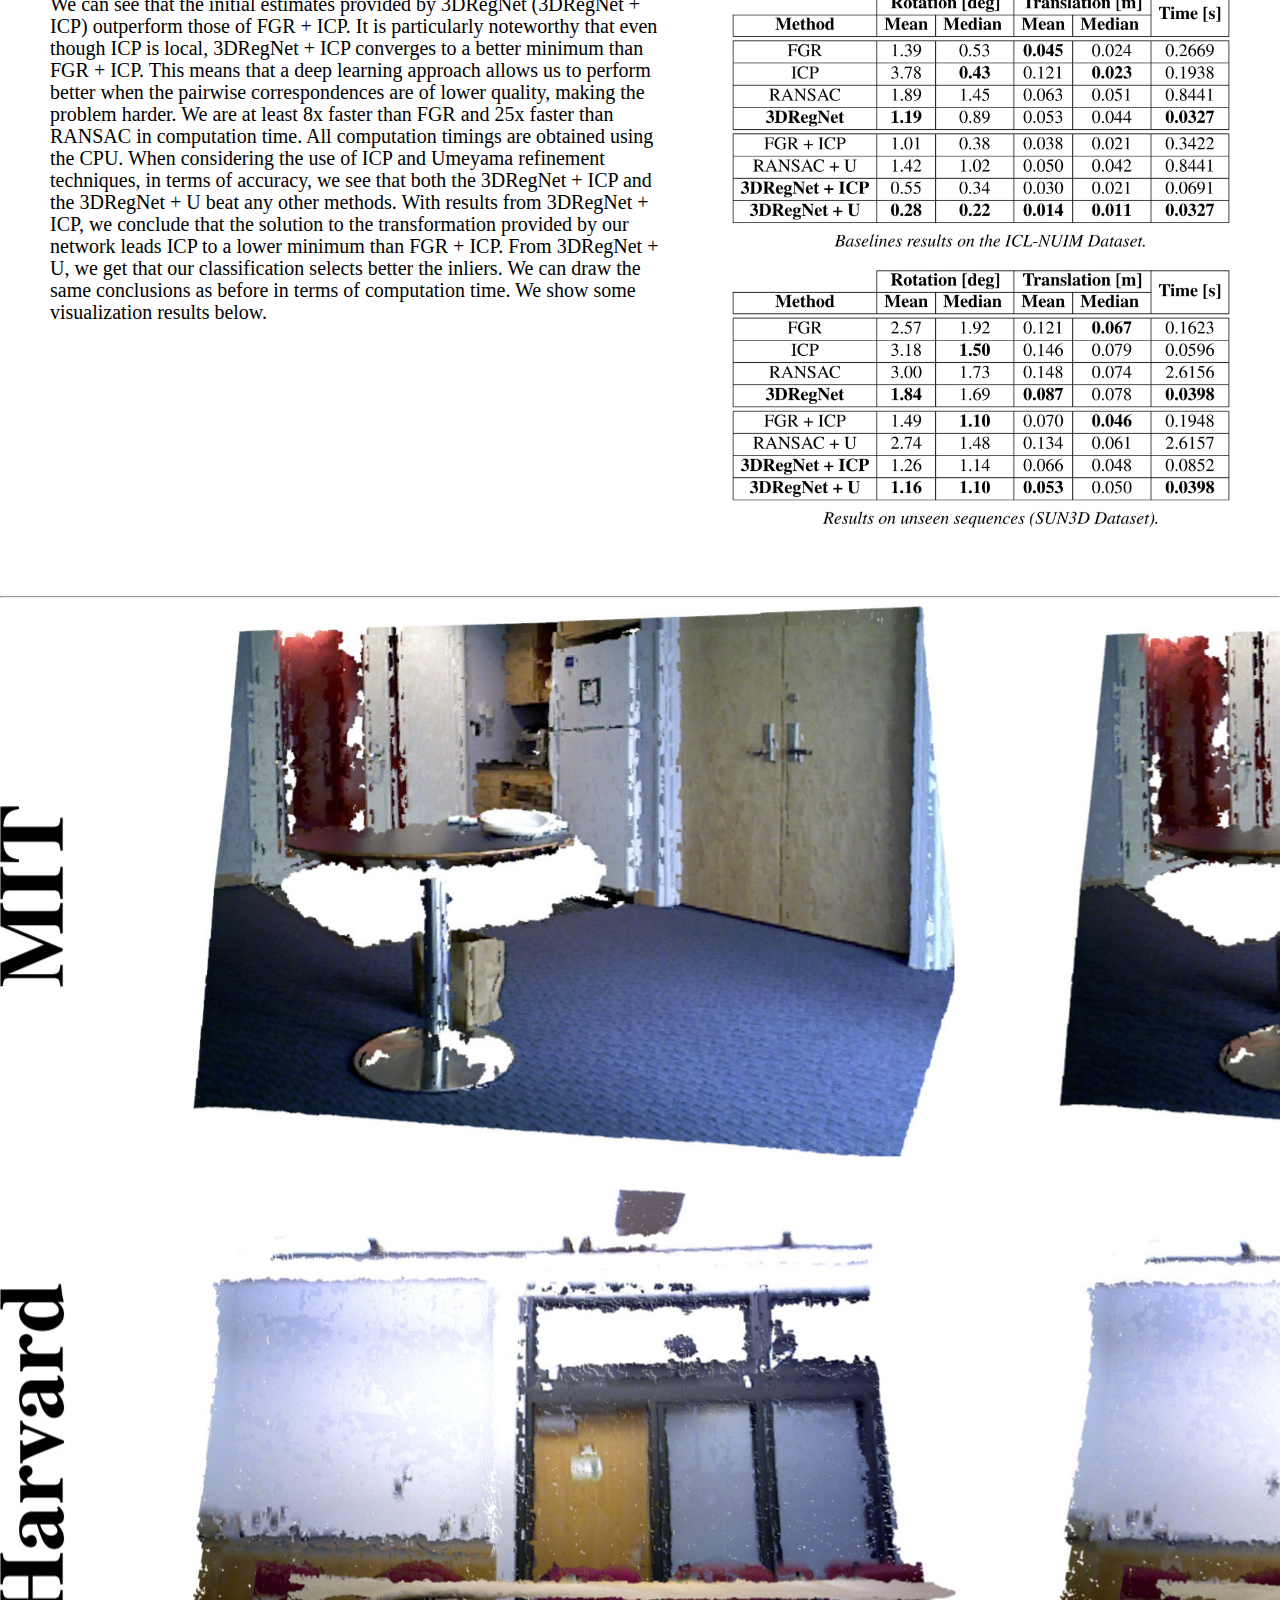
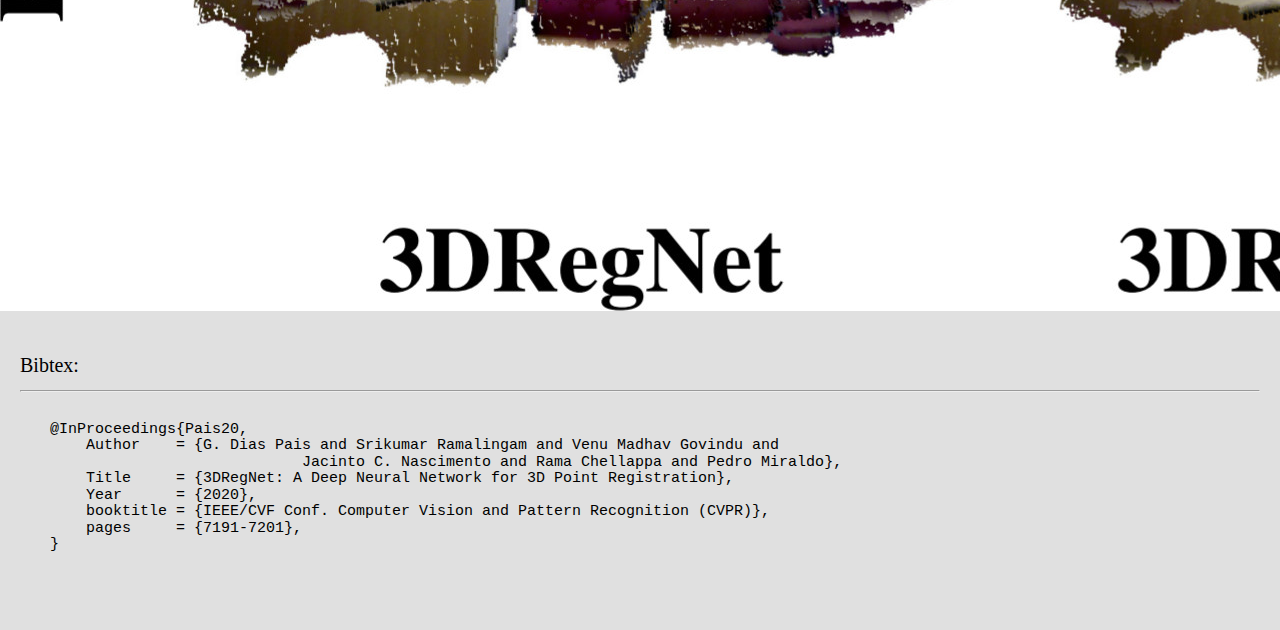
<file: projects/regnet/regnet.html>
<html>

<head>
    <title>Pedro Miraldo | IST</title>
    <link REL="SHORTCUT ICON" HREF="../../figures/ico.ico">
    <meta name="viewport" content="width=device-width, initial-scale=1">
    <link rel="stylesheet" href="../../app/scss/style.css" class="css">
</head>

<body id="body_id">

    <header id="header_id" class="header flex flex-ai-c header_show_down_projects">
        <div id="header_top_bar" class="header_top_bar header_top_bar_project_color">
            <nav id="nav_id" class="flex flex-jc-sb flex-ai-c">
                <a id="hamburguer_button" class="header_menu hide_for_desktop">
                    <span></span>
                    <span></span>
                    <span></span>
                </a>
                <a href="../../index.html" class="header_logo">
                    <img src="../../figures/logo.png" , alt="institutional-logo">
                </a>
                <div class="flex flex-jc-r flex-ai-c hide_for_mobile">
                    <div class="header_links hide_for_mobile">
                            <a id="go_home" href="../../index.html">Home</a>
                            <a id="go_publications" href="../../publications.html">Publications</a>
                            <a id="show_projects" class="disable">Projects</a>
                    </div>
                    <a id="hamburguer_projects_button" class="header_menu hide_for_mobile header_menu_add_margin_right">
                        <span></span>
                        <span></span>
                        <span></span>
                    </a>
                    <div class="header_links hide_for_mobile">
                        <a id="go_students" href="../../students.html">Students</a>
                            <a href="../../PMiraldoCV.pdf">CV</a>
                    </div>
                </div>
            </nav>
        </div>
        <div id="hamburguer_menu_link" class="header_menu_links header_menu_links_closed hide_for_desktop">
            <a id="go_home" href="../../index.html">Home</a>
            <a id="go_publications" href="../../publications.html">Publications</a>
            <a id="go_students" href="../../students.html">Students</a>
            <a href="../../PMiraldoCV.pdf">CV</a>
        </div>
        <div id="hamburguer_projects_link" class="header_projects_links header_projects_links_closed header_projects_links_project_color">
            <a class="caption">Projects with Code</a>
            <a id="go_reg_int_lines" href="../">3D Registration with Lines Intersections</a>
            <a id="go_regnet" href="regnet.html">3D Registration Network</a>
            <a id="go_reg_int_lines" href="../">Pose Estimation with Points and Lines</a>
        </div>
    </header>

    
    <div class="background_project_light">

        <div class="project_head">

            <h1>
                <!--
                    paper title
                -->
                3DRegNet: A Deep Neural Network<br>for 3D Point Registration
            </h1>
            <h2>
                <!--
                    conference/journal
                -->
                IEEE/CVF Conf. Computer Vision and Pattern Recognition (CVPR), 2020
            </h2>

            <h3>
                <!--
                    add authors with links to their pages
                -->
                <a class="underline" href="https://goncalo120.github.io/">G. Dias Pais</a>
                <a href="https://www.cs.utah.edu/~srikumar/">Srikumar Ramalingam</a>
                <a href="https://ee.iisc.ac.in/~venu/">Venu Madhav Govindu</a>
                <a href="http://users.isr.ist.utl.pt/~jan/">Jacinto C Nascimento</a>
                <a href="https://rama.umiacs.io/">Rama Chellappa</a>
                <a href="https://pmiraldo.github.io/">Pedro Miraldo</a>
            </h3>

            <br>

            <h4>
                <!--
                    Main contact Contact
                -->
                E-Mail:
                <a href="mailto:goncalo.pais@tecnico.ulisboa.pt">goncalo.pais@tecnico.ulisboa.pt</a>
            </h4>

            <!--
                Download items, still in project head
            -->
            <div class="downloads">            
                <div class="download_item">
                    <a href="https://arxiv.org/pdf/1904.01701.pdf">
                        <img src="regnet_icon.png" alt="Avatar" class="image">
                        <div class="middle">
                            <div class="text">
                            Paper
                            </div>
                        </div>
                    </a>
                </div>
                <div class="download_item">
                    <a href="https://github.com/goncalo120/3DRegNet">
                        <img src="regnet_code.png" alt="Avatar" class="image">
                        <div class="middle">
                            <div class="text">
                            Code
                            </div>
                        </div>
                    </a>
                </div>
                <div class="download_item">
                    <a href="https://www.youtube.com/embed/rEY6KwhmXro">
                        <img src="regnet_slides.png" alt="Avatar" class="image">
                        <div class="middle">
                            <div class="text">
                            Video
                            </div>
                        </div>
                    </a>
                </div>
            </div>
        </div>
    </div>
 

    <div class="project_body">
        <!--
            <div class="video">
                <iframe width="800px" height="450px" src="https://www.youtube.com/embed/rEY6KwhmXro" title="CVPR2020 Presentation" frameborder="0" allow="accelerometer; autoplay; clipboard-write; encrypted-media; gyroscope; picture-in-picture" allowfullscreen></iframe>
            </div>
        -->


        <div class="ptext ptext_left">
            <p>
                We present 3DRegNet, a novel deep learning architecture for the registration of 3D scans. Given a set of 3D point correspondences, we build a deep neural network to address the following two challenges: (i) classification of the point correspondences into inliers/outliers, and (ii) regression of the motion parameters that align the scans into a common reference frame. With regard to regression, we present two alternative approaches: (i) a Deep Neural Network (DNN) registration and (ii) a Procrustes approach using SVD to estimate the transformation. Our correspondence-based approach achieves a higher speedup compared to competing baselines.
            </p>
        </div>
        <div class="pic pic_right">
            <img src="regnet_net.jpg">
        </div>

    </div>

    <hr>

    <div class="project_body">

        <div class="pic pic_left">
            <img src="regnet_scheme.jpg">
        </div>

        <div class="ptext ptext_right">
            <p>
                We describe our architecture consisting of two 3DRegNet where the second network provides a regression refinement. A commonly adopted approach for 3D registration is to first consider a rough estimate for the transformation followed by a refinement strategy. Following this reasoning, we consider the possibility of using an additional 3DRegNet. The first 3DRegNet provides a rough estimate trained for larger rotation and translation parameters values. Subsequently, the second smaller network is used for refinement, estimating smaller transformations. This can also be seen as deep-supervision that is shown to be useful in many applications.
            </p>
        </div>
    </div>
    
    <hr>

    <div class="project_body">
        <div class="ptext ptext_left">
            <p>
                We can see that the initial estimates provided by 3DRegNet (3DRegNet + ICP) outperform those of FGR + ICP. It is particularly noteworthy that even though ICP is local, 3DRegNet + ICP converges to a better minimum than FGR + ICP. This means that a deep learning approach allows us to perform better when the pairwise correspondences are of lower quality, making the problem harder. We are at least 8x faster than FGR and 25x faster than RANSAC in computation time. All computation timings are obtained using the CPU. When considering the use of ICP and Umeyama refinement techniques, in terms of accuracy, we see that both the 3DRegNet + ICP and the 3DRegNet + U beat any other methods. With results from 3DRegNet + ICP, we conclude that the solution to the transformation provided by our network leads ICP to a lower minimum than FGR + ICP. From 3DRegNet + U, we get that our classification selects better the inliers. We can draw the same conclusions as before in terms of computation time. We show some visualization results below.
            </p>
        </div>
        <div class="pic pic_right">
            <img src="regnet_results.jpg">
        </div>

    </div>
    
    <hr>

    <div class="pic_full_length">
        <img src="regnet_visualization.jpg">
    </div>


    <div class="background_project_light">
        <div class="bibtex_ref">
            <h1>Bibtex:</h1>
            <hr>
            <pre>
@InProceedings{Pais20,
    Author    = {G. Dias Pais and Srikumar Ramalingam and Venu Madhav Govindu and
                            Jacinto C. Nascimento and Rama Chellappa and Pedro Miraldo},
    Title     = {3DRegNet: A Deep Neural Network for 3D Point Registration},
    Year      = {2020},
    booktitle = {IEEE/CVF Conf. Computer Vision and Pattern Recognition (CVPR)},
    pages     = {7191-7201},
}
            </pre>
        </div>
    </div>

    <script src="../../app/js/script.js"></script>
    <script src="../../app/js/page_id.js"></script>
    <script src="../../app/js/projects_id.js"></script>
    

</body>


</html>
</file>
<file: app/scss/style.css>
html {
  font-size: 100%;
  box-sizing: border-box;
  z-index: 1;
}

*, *::before, *::after {
  box-sizing: inherit;
}

body {
  margin: 0;
  padding: 0;
  line-height: 1.1;
  font-family: Helvetica;
  color: hsl(0, 0%, 0%);
  font-size: 1rem;
}

.stop_scroll {
  overflow: hidden;
}

a, a:visited, a:hover {
  text-decoration: none;
  color: hsl(0, 0%, 0%);
}

.flex {
  display: flex;
}
.flex-jc-sb {
  justify-content: space-between;
}
.flex-jc-r {
  justify-content: right;
}
.flex-jc-c {
  justify-content: center;
}
.flex-ai-c {
  align-items: center;
}

ul li {
  padding: 0;
  margin: 0.625rem 0 0 0;
}

ol li {
  padding: 0;
  margin: 0.9375rem 0 0 0;
}

@media (max-width: 46.9375rem) {
  .hide_for_mobile {
    display: none;
  }
}

@media (min-width: 47rem) {
  .hide_for_desktop {
    display: none;
  }
}

.students {
  max-width: 93.75rem;
  padding-top: 3.125rem;
  padding-bottom: 0;
  padding-right: 1.25rem;
  padding-left: 1.25rem;
  margin-left: auto;
  margin-right: auto;
}
@media only screen and (max-width: 95rem) {
  .students {
    padding-left: calc(1.25rem - ( ( 1.25rem + 93.75rem - 100% ) / 50 ) );
    padding-right: calc(1.25rem - ( ( 1.25rem + 93.75rem - 100% ) / 50 ) );
  }
}
@media (max-width: 46.9375rem) {
  .students {
    padding-left: 1.25rem;
    padding-right: 1.25rem;
  }
}

.student {
  position: relative;
  width: 12.5rem;
  padding: 0.625rem;
  display: inline-block;
  z-index: 2;
}
@media (max-width: 46.9375rem) {
  .student {
    width: 9.375rem;
    padding: 0.313;
  }
}

.image {
  opacity: 1;
  display: block;
  width: 100%;
  height: auto;
  transition: 0.15s ease;
  backface-visibility: hidden;
  z-index: 2;
}

.middle {
  transition: 0.25s ease;
  opacity: 0;
  position: absolute;
  top: 50%;
  left: 50%;
  transform: translate(-50%, -50%);
  -ms-transform: translate(-50%, -50%);
  text-align: center;
  z-index: 2;
}

.student:hover .image {
  opacity: 0.3;
}

.student:hover .middle {
  opacity: 1;
}

.text {
  background-color: #1c2536;
  color: rgb(161, 161, 161);
  font-size: 0.938rem;
  padding: 0.75rem 1.5rem;
  z-index: 2;
}

.pub {
  padding-top: 3.125rem;
  padding-bottom: 0;
  padding-right: 1.25rem;
  padding-left: 1.25rem;
  padding-left: calc( max( 100% - (2.5rem + 93.75rem) , 2.5% ) / 2 );
  padding-right: calc( max( 100% - (2.5rem + 93.75rem) , 2.5% ) / 2 );
  margin-left: auto;
  margin-right: auto;
}
@media (max-width: 46.9375rem) {
  .pub {
    padding-left: 1.25rem;
    padding-right: 1.25rem;
  }
}
.pub a, .pub a:visited, .pub a:hover {
  text-decoration: underline;
}

.selected_projects {
  padding-top: 2.5rem;
  padding-bottom: 0;
  padding-right: 1.25rem;
  padding-left: 1.25rem;
  padding-left: calc( max( 100% - (2.5rem + 93.75rem) , 2.5% ) / 2 );
  padding-right: calc( max( 100% - (2.5rem + 93.75rem) , 2.5% ) / 2 );
  margin-left: auto;
  margin-right: auto;
}
.selected_projects a, .selected_projects a:visited, .selected_projects a:hover {
  text-decoration: underline;
}
@media (max-width: 46.9375rem) {
  .selected_projects {
    width: 100%;
    padding-left: 1.25rem;
    padding-right: 1.25rem;
  }
}

.row_project::after {
  content: "";
  clear: both;
  display: block;
}
.row_project_picture {
  padding: block;
  float: left;
  width: 20%;
  text-align: center;
}
@media (max-width: 46.9375rem) {
  .row_project_picture {
    width: 100%;
    text-align: center;
    padding-bottom: 2.5rem;
  }
}
.row_project_picture img {
  width: min(95%,15rem);
}
.row_project_papers {
  padding: block;
  padding-left: 1.25rem;
  float: left;
  width: 80%;
  text-align: left;
}
@media (max-width: 46.9375rem) {
  .row_project_papers {
    width: 100%;
    padding-left: 0;
  }
}

.background_light {
  padding-top: 0;
  padding-right: 0;
  padding-bottom: 0;
  padding-left: 0;
  background-color: hsl(0, 0%, 88%);
}

.update_date p {
  font-style: italic;
  text-align: center;
  font-size: 0.938rem;
  padding: 0px;
}

.body_intro {
  padding-top: 4.688rem;
  padding-bottom: 1.25rem;
  padding-right: 1.25rem;
  padding-left: 1.25rem;
  padding-left: calc( max( 100% - (2.5rem + 93.75rem) , 2.5%  ) / 2 );
  padding-right: calc( max( 100% - (2.5rem + 93.75rem) , 2.5%  ) / 2 );
  margin-left: auto;
  margin-right: auto;
}
@media (max-width: 46.9375rem) {
  .body_intro {
    padding-top: 4.688rem;
    padding-left: 1.25rem;
    padding-right: 1.25rem;
  }
}

.my_picture {
  width: min(80%, 11.875rem);
}
@media (max-width: 46.9375rem) {
  .my_picture {
    width: min(calc(100% * 0.6),11.875rem);
  }
}

.row_bio::after {
  content: "";
  clear: both;
  display: block;
}
.row_bio_picture_contact {
  float: left;
  width: 30%;
  padding-right: 1.25rem;
}
@media (max-width: 46.9375rem) {
  .row_bio_picture_contact {
    width: 100%;
    padding-bottom: 1.875rem;
    padding-right: 0;
  }
}
.row_bio_bio {
  float: left;
  width: 65%;
}
@media (max-width: 46.9375rem) {
  .row_bio_bio {
    width: 100%;
    padding-bottom: 1.875rem;
  }
}
.row_bio_bio_news p {
  margin-top: 1.25rem;
  margin-bottom: 0;
  color: hsl(358, 85%, 52%);
}
.row_bio_bio_news ul {
  margin-top: 0;
  margin-bottom: 0;
}
.row_bio_papers {
  float: left;
  width: 65%;
  padding-left: 10.3125rem;
}
@media (max-width: 46.9375rem) {
  .row_bio_papers {
    width: 100%;
  }
}

.background_project_light {
  padding-top: 0;
  padding-right: 0;
  padding-bottom: 0;
  padding-left: 0;
  background-color: hsl(0, 0%, 88%);
}

.project_head {
  padding-top: 4.688rem;
  padding-bottom: 1.25rem;
  padding-right: 1.25rem;
  padding-left: 1.25rem;
  padding-left: calc( max( 100% - (2.5rem + 75rem) , 2.5%  ) / 2 );
  padding-right: calc( max( 100% - (2.5rem + 75rem) , 2.5%  ) / 2 );
  margin-left: auto;
  margin-right: auto;
  margin-bottom: 30px;
  text-align: center;
}
.project_head h1 {
  max-width: 50rem;
  margin-left: auto;
  margin-right: auto;
  font-weight: normal;
  font-family: "verdana";
  font-size: 2.25rem;
}
@media (max-width: 39.9375rem) {
  .project_head h1 {
    font-size: 1.25rem;
  }
}
.project_head h2 {
  max-width: 50rem;
  margin-left: auto;
  margin-right: auto;
  font-weight: normal;
  text-decoration: underline;
  font-family: "verdana";
  font-size: 1.25rem;
}
@media (max-width: 39.9375rem) {
  .project_head h2 {
    font-size: 1rem;
  }
}
.project_head h3 {
  max-width: 50rem;
  margin-left: auto;
  margin-right: auto;
  margin-top: 10px;
  margin-bottom: 5px;
  display: inline-block;
  font-size: 1.25rem;
}
@media (max-width: 39.9375rem) {
  .project_head h3 {
    font-size: 1rem;
  }
}
.project_head h3 a, .project_head h3 a:visited {
  color: black;
  font-weight: bold;
  white-space: nowrap;
  padding: 0.3125rem;
  padding-top: 0.525rem;
  padding-bottom: 0.525rem;
  transition: color 200ms ease-in-out;
}
.project_head h3 a.underline, .project_head h3 a:visited.underline {
  text-decoration: underline;
}
.project_head h3 a:hover {
  color: hsl(358, 85%, 52%);
}
.project_head h4 {
  max-width: 50rem;
  margin-left: auto;
  margin-right: auto;
  margin-top: 5px;
  margin-bottom: 20px;
  font-weight: lighter;
}
.project_head h4 a, .project_head h4 a:visited {
  font-family: "Courier New", monospace;
}
.project_head .downloads {
  padding-top: 0;
  padding-right: 0;
  padding-bottom: 0;
  padding-left: 0;
  margin: 0;
}
.project_head .download_item {
  margin: 0;
  position: relative;
  width: 7.938rem;
  padding: 0.625rem;
  display: inline-block;
  vertical-align: middle;
  z-index: 2;
}
.project_head .download_item.image {
  opacity: 1;
  display: block;
  width: 100%;
  height: auto;
  transition: 0.15s ease;
  backface-visibility: hidden;
  z-index: 2;
}
.project_head .download_item.middle {
  transition: 0.25s ease;
  opacity: 0;
  position: absolute;
  top: 50%;
  left: 50%;
  transform: translate(-50%, -50%);
  -ms-transform: translate(-50%, -50%);
  text-align: center;
  z-index: 2;
}
.project_head .download_item.download_item:hover .image {
  opacity: 0.3;
}
.project_head .download_item.download_item:hover .middle {
  opacity: 1;
}
.project_head .download_item.text {
  background-color: #1c2536;
  color: rgb(161, 161, 161);
  font-size: 0.938rem;
  padding: 0.75rem 1.5rem;
  z-index: 2;
}

.project_body {
  display: inline-block;
  margin-top: 30px;
  margin-bottom: 30px;
  padding-left: calc( max( 100% - (2.5rem + 75rem) , 2.5%  ) / 2 );
  padding-right: calc( max( 100% - (2.5rem + 75rem) , 2.5%  ) / 2 );
  font-size: 1.25rem;
}
.project_body h1 {
  color: rgb(0, 0, 0);
  font-size: 1.25rem;
  font-weight: lighter;
}
.project_body .video {
  margin: 50px;
  text-align: center;
}
.project_body .ptext {
  vertical-align: text-top;
  width: 55%;
  font-size: inherit;
}
@media (max-width: 39.9375rem) {
  .project_body .ptext {
    width: 100%;
  }
}
.project_body .ptext_right {
  float: right;
  clear: right;
}
.project_body .ptext_left {
  float: left;
  clear: left;
}
.project_body .ptext p {
  margin: 30px;
  text-align: left;
  color: hsl(0, 0%, 0%);
  font-family: "times";
  font-size: inherit;
}
.project_body .ptext ul li {
  font-family: "times";
  font-size: inherit;
}
.project_body .pic {
  vertical-align: text-top;
  width: 45%;
  padding: 30px;
}
@media (max-width: 39.9375rem) {
  .project_body .pic {
    width: 100%;
  }
}
.project_body .pic img {
  width: 100%;
  height: auto;
}
.project_body .pic_right {
  float: right;
  clear: right;
}
.project_body .pic_left {
  float: left;
  clear: left;
}

.full_length {
  display: block;
  margin-top: 30px;
  margin-bottom: 30px;
  padding-left: calc( max( 100% - (2.5rem + 75rem) , 2.5%  ) / 2 );
  padding-right: calc( max( 100% - (2.5rem + 75rem) , 2.5%  ) / 2 );
  text-align: center;
  float: center;
  clear: center;
}
.full_length img {
  width: 90%;
  height: auto;
}
.full_length h1 {
  color: rgb(0, 0, 0);
  font-size: 1.25rem;
  font-weight: normal;
}

.bibtex_ref {
  display: block;
  width: 100%;
  margin-left: auto;
  margin-right: auto;
  padding-top: 30px;
  padding-bottom: 30px;
  padding-left: calc( max( 100% - (2.5rem + 75rem) , 2.5%  ) / 2 );
  padding-right: calc( max( 100% - (2.5rem + 75rem) , 2.5%  ) / 2 );
  float: center;
  clear: center;
}
.bibtex_ref h1 {
  font-weight: normal;
  font-family: "verdana";
  font-size: 1.25rem;
}
.bibtex_ref pre {
  margin: 30px;
  text-align: left;
  color: hsl(0, 0%, 0%);
  font-weight: normal;
  font-size: 0.938rem;
}
@media (max-width: 39.9375rem) {
  .bibtex_ref {
    display: none;
  }
}

.header {
  overflow: hidden;
  position: fixed;
  width: 100%;
  z-index: 100;
}
.header_show_down_menu {
  display: block;
  opacity: 1;
}
.header_show_down_projects {
  display: block;
  padding-bottom: 0;
  opacity: 1;
}
.header_top_bar {
  width: 100%;
  border-bottom: 0.125rem solid hsl(0, 0%, 0%);
  padding-top: 0.3125rem;
  padding-bottom: 0.3125rem;
  margin-left: auto;
  margin-right: auto;
  background-color: hsl(0, 0%, 0%);
  color: hsl(0, 0%, 91%);
  font-weight: normal;
  font-size: 1rem;
  transition: opacity 300ms ease-in-out;
  opacity: 0.9;
}
@media (max-width: 46.9375rem) {
  .header_top_bar {
    width: calc(100% - 0.625rem);
    margin: 0.3125rem;
    border: 0.125rem solid hsl(0, 0%, 0%);
    border-radius: 0.3125rem;
    padding: 0.3125rem 1.25rem;
    padding-top: 0.3125rem;
    padding-bottom: 0.3125rem;
  }
}
.header_top_bar_remove_radius {
  margin-bottom: 0;
}
.header_top_bar.more_opacity {
  opacity: 0.95;
}
.header_top_bar_project_color {
  background-color: hsl(0, 0%, 0%);
  color: hsl(0, 0%, 91%);
}
.header nav {
  padding-left: calc( max( 100% - (2.5rem + 93.75rem) , 2.5% ) / 2 );
  padding-right: calc( max( 100% - (2.5rem + 93.75rem) , 2.5% ) / 2 );
  margin-left: auto;
  margin-right: auto;
}
.header_logo img {
  height: 2.5rem;
}
@media (max-width: 46.9375rem) {
  .header_logo img {
    height: 2.063rem;
  }
}
.header_menu > span {
  display: block;
  width: 1.875rem;
  height: 0.125rem;
  background-color: white;
  transition: all 300ms ease-in-out;
}
.header_menu > span:not(:last-child) {
  margin-bottom: 0.25rem;
}
.header_menu .change_color_span {
  background-color: hsl(0, 0%, 91%);
}
.header_menu_add_margin_right {
  margin-right: 0.625rem;
}
.header_menu.open > span:first-child {
  transform: rotate(-45deg) translate(-0.25rem, 0.25rem);
}
.header_menu.open > span:nth-child(2) {
  opacity: 0;
}
.header_menu.open > span:last-child {
  transform: rotate(45deg) translate(-0.25rem, -0.25rem);
}
.header_links a, .header_links a:visited {
  color: inherit;
  padding: 0.3125rem;
  padding-top: 0.525rem;
  padding-bottom: 0.525rem;
  transition: color 200ms ease-in-out;
}
.header_links a:not(:last-child), .header_links a:visited:not(:last-child) {
  margin-right: 0.3125rem;
}
.header_links a:hover {
  color: hsl(358, 85%, 52%);
}
.header_links a.selected {
  border-radius: 0.3125rem;
  background-color: hsl(358, 85%, 52%);
  color: hsl(0, 0%, 0%);
}
.header_links a.disable {
  cursor: default;
}
.header_menu_links {
  display: block;
  margin-top: 0.625rem;
  margin: 0.3125rem;
  border: 0.125rem solid hsl(0, 0%, 0%);
  border-radius: 0.3125rem;
  padding: 1.25rem;
  background-color: hsl(0, 0%, 0%);
  color: hsl(0, 0%, 91%);
  opacity: 0.95;
  text-align: center;
  font-weight: bold;
  font-size: 1rem;
}
.header_menu_links a {
  width: 100%;
  transform: translate(0%, 0);
  padding-top: 0.9375rem;
  padding-bottom: 0.9375rem;
  display: block;
  color: inherit;
}
.header_menu_links a.selected {
  border-radius: 0.3125rem;
  background-color: hsl(358, 85%, 52%);
  color: inherit;
}
.header_menu_links_closed {
  display: none;
}
.header_projects_links {
  display: block;
  width: 25rem;
  margin-top: 0.3125rem;
  margin-right: calc(8.125rem +  max( 100% - (2.5rem + 93.75rem) , 2.5% ) / 2 );
  margin-left: auto;
  border: 0.125rem solid black;
  border-radius: 0.3125rem;
  padding: 0rem;
  text-align: center;
  background-color: hsl(0, 0%, 0%);
  color: hsl(0, 0%, 91%);
  opacity: 0.95;
  font-size: 0.938rem;
}
.header_projects_links_project_color {
  background-color: hsl(0, 0%, 0%);
  color: hsl(0, 0%, 91%);
}
.header_projects_links a {
  width: 90%;
  transform: translate(5%, 0);
  display: block;
  padding-left: 0rem;
  padding-right: 0rem;
  padding-top: 0.5rem;
  padding-bottom: 0.5rem;
  color: inherit;
}
.header_projects_links a:first-child {
  padding-top: 0.9375rem;
  padding-bottom: 0.9375rem;
}
.header_projects_links a:nth-child(2) {
  margin-top: 0.3rem;
}
.header_projects_links a:last-child {
  margin-bottom: 0.3rem;
}
.header_projects_links a:hover {
  color: hsl(358, 85%, 52%);
}
.header_projects_links a.selected {
  border-radius: 0.3125rem;
  background-color: hsl(0, 0%, 91%);
  color: hsl(0, 0%, 0%);
  font-weight: bold;
}
.header_projects_links a.caption {
  pointer-events: none;
  cursor: default;
  border-bottom: 0.125rem solid hsl(0, 0%, 91%);
  font-weight: bold;
  font-size: 1rem;
}
.header_projects_links_closed {
  display: none;
}/*# sourceMappingURL=style.css.map */
</file>
<file: pmiraldo.css>
* {
    box-sizing: border-box;
}

body {
    margin: 0;
    font-family: Arial;
}

a:link {
    color: black;
}

a:visited {
    color: black;
}

a:hover {
    color: #1954a6;
}

a:active {
    color: black;
}

.bodypm {
    padding-top: 55px;
    padding-right: 20px;
    padding-bottom: 10px;
    padding-left: 20px;
    font-size: 16px;
}


/* css for the projects details */

.proj-img {
    display: block;
    margin-left: auto;
    margin-right: auto;
    width: 70%;
}

.abstract-keywords {
    padding-left: 150px;
    padding-right: 150px;
    font-size: 16px;
}

.proj-h2 {
    text-align: center;
}

.proj-paper {
    font-size: 12px;
}

.proj-li {
    font-size: 16px;
    margin: 0 0 15px 0;
}


/* Style the logo link (notice that we set the same value of line-height and font-size to prevent the header to increase when the font gets bigger */

.footer {
    overflow: hidden;
    background-color: #e1e1e1;
    padding: 5px 20px;
    width: 100%;
    border-top: 2px solid grey;
    font-size: 12px;
    /*position: fixed; */
    bottom: 0;
    opacity: 0.95;
}

.header {
    overflow: hidden;
    background-color: #e1e1e1;
    padding: 5px 20px;
    width: 100%;
    border-bottom: 2px solid grey;
    position: fixed;
    opacity: 0.95;
}

.header ul {
    display: table;
    width: 100%;
    margin: 0;
    padding: 0;
}

.header li {
    display: table-cell;
    width: 100%;
}

.header a {
    color: #555;
    padding-top: 25px;
    padding-bottom: 25px;
    padding-left: 15px;
    padding-right: 15px;
    text-decoration: none;
    font-size: 18px;
    line-height: 0px;
    border-radius: 10px;
    margin: 0px 0px 0px 0px;
    float: left;
    display: block;
    text-align: left;
}

.header .icon {
    display: none;
}

.header a:hover {
    /* background-color: #ddd; */
    color: #1954a6;
}

.header a.active {
    /* background-color: #6666A0; */
    background-color: #999;
    color: white;
}

.row::after {
    content: "";
    clear: both;
    display: block;
}

[class*="col-"] {
    padding: block;
    float: left;
}

.col-1 {
    width: 60%;
    text-align: left;
}

.col-2 {
    width: 40%;
    text-align: right;
}

ul li {
    padding: 0px;
    margin: 5px 0px 0px 0px;
    font-size: 16px;
}

ol li {
    padding: 0px;
    margin: 15px 0px 0px 0px;
    font-size: 16px;
}

dl {
    margin-bottom: 0px;
    margin-top: 0px;
}

dl dt {
    color: black;
    float: left;
    font-weight: bold;
    margin: 0px 0px 5px 0px;
    padding: 0px;
    width: auto;
}

dl dd {
    padding: 0px 0px 0px 0px;
    margin-left: 52px;
    margin-bottom: 5px;
}

.ddnews {
    margin-left: 75px;
}

.dddyear {
    margin-left: 92px;
}


/**********************************************************/


/* transform icon menu */


/**********************************************************/

.container {
    display: inline-block;
    cursor: pointer;
    padding-top: 0px;
}

.bar1,
.bar2,
.bar3 {
    width: 25px;
    height: 3px;
    background-color: #333;
    margin: 3px 0;
    transition: 0.5s;
}

.change .bar1 {
    -webkit-transform: rotate(-45deg) translate(-4px, 4px);
    transform: rotate(-45deg) translate(-4px, 4px);
}

.change .bar2 {
    opacity: 0;
}

.change .bar3 {
    -webkit-transform: rotate(45deg) translate(-4px, -4px);
    transform: rotate(45deg) translate(-4px, -4px);
}


/**********************************************************/

@media screen and (max-width: 800px) {
    .col-1 {
        width: 100%;
    }
    .col-2 {
        width: 100%;
        text-align: left;
    }
    .active {
        background-color: #4CAF50;
        color: white;
    }
    .header li:not(:first-child) {
        display: none;
    }
    .header a.icon {
        float: right;
        display: block;
        text-align: left;
        padding-bottom: 0px;
        margin-top: -47px;
    }
    .header.responsive ul {
        display: block;
        list-style-type: none;
        margin: 0;
        padding: 0;
        width: 200px;
        background-color: #e1e1e1;
    }
    .header.responsive .icon {
        float: right;
        display: block;
        text-align: left;
    }
    .header a {
        padding-top: 15px;
        padding-bottom: 15px;
        padding-left: 5px;
        padding-right: 5px;
        margin-top: 2px;
        margin-bottom: 2px;
    }
    .header.responsive li {
        float: right;
        display: block;
        text-align: left;
        margin: 0px 0px 0px 0px;
        padding-top: 0px;
        padding-bottom: 0px;
        padding-left: 0px;
        padding-right: 0px;
    }
    /*
.header-right {
  float: none;
}

.header a:hover {
  color: #555;
}
  
.header a.active {
  background-color: #999;
  color: white;
} 
*/
    /* css for proj details */
    .proj-img {
        display: block;
        margin-left: auto;
        margin-right: auto;
        width: 90%;
    }
    .abstract-keywords {
        padding-left: 25px;
        padding-right: 25px;
        font-size: 16px;
    }
    .proj-h2 {
        text-align: center;
        font-size: 18px;
    }
    ul li {
        padding: 0px;
        margin: 5px 0px 0px -20px;
    }
    ol li {
        padding: 0px;
        margin: 15px 0px 0px -20px;
    }
    .proj-li {
        margin: 15px 0px 0px -20px;
    }
}
</file>
